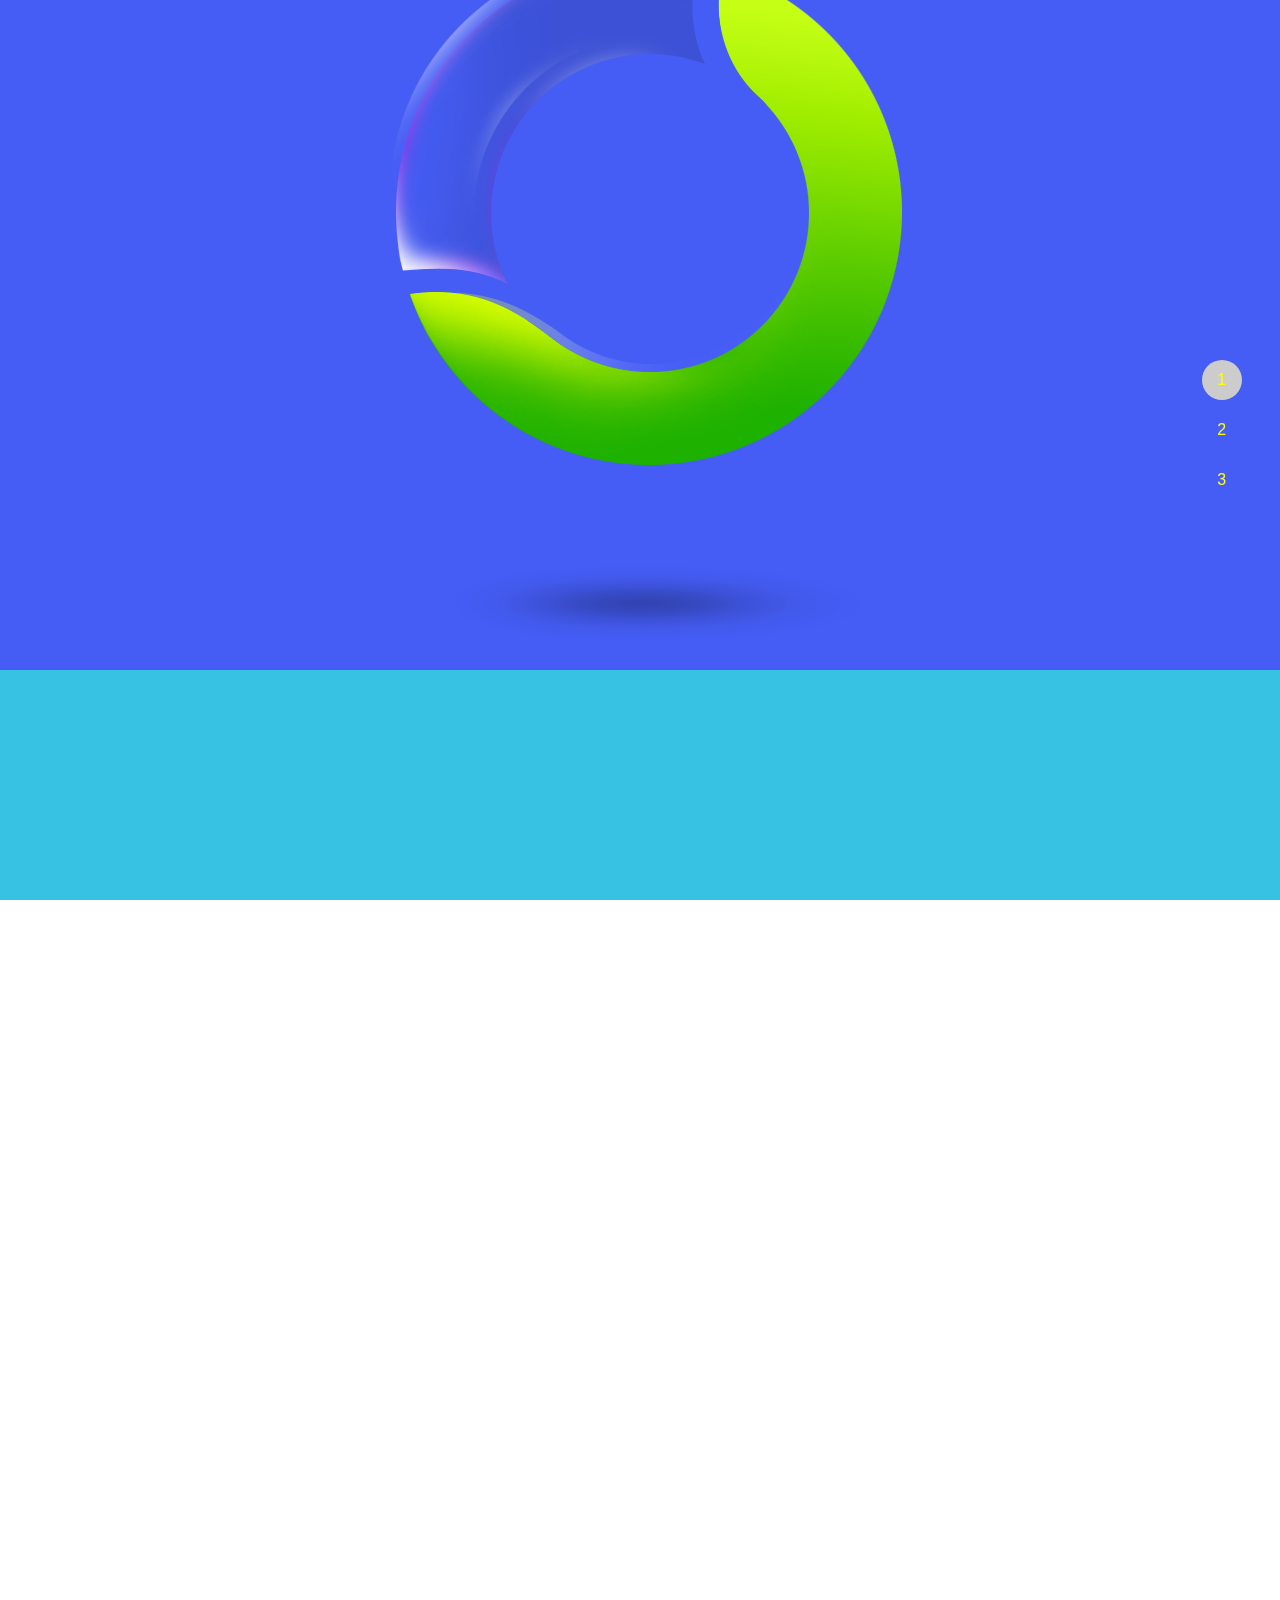
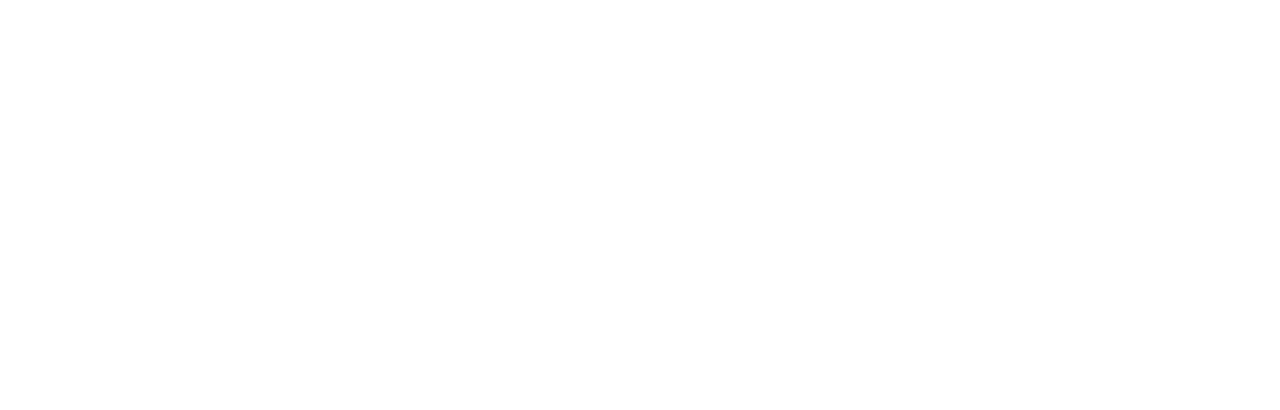
<file: home.html>
﻿<!DOCTYPE html>
<html lang="zh-CN">
<head>
<meta charset="utf-8">
<title>冰艺</title>
	<link rel="stylesheet" type="text/css" href="css/base.css"/>
	<link rel="shortcut icon" href="favicon.gif"/>
<style>
body,  div,  p { margin: 0; padding: 0;}
ul { list-style: none;}
html { overflow: hidden;}
body { width: 100%;  *cursor: default;
overflow: hidden; font: 16px/1.5 "Microsoft YaHei", Helvetica, STHeiti STXihei, Microsoft JhengHei, Arial;}
#pageContain { overflow: hidden;}
.page { display: none; width: 100%; height: 100%; overflow: hidden; position: absolute; top: 0; left: 0;}
.contain { width: 100%; height: 100%; display: none; position: relative; z-index: 0;}
.current .contain, .slide .contain { display: block;}
.current { display: block; z-index: 1;}
.slide { display: block; z-index: 2;}
.swipe { display: block; z-index: 3; transition-duration: 0ms !important; -webkit-transition-duration: 0ms !important;}
.page1 { background: #37c1e3;}
.page2 { background: #009922;}
.page3 { background: #992211;}
#navBar { z-index: 3; position: absolute; top: 40%; right: 3%;
	color: yellow;}
#navBar .active { background: #ccc;}
#navBar li { cursor: pointer; margin-bottom: 10px; transition: all .7s ease; border-radius: 50%; line-height: 40px; text-align: center; width: 40px; height: 40px;}

/*.txt { margin-top: 20%; font-size: 50px; color: #fff; text-align: center;}*/
</style>
</head>

<body>
<div id="pageContain">
	<div class="page page1 current">
		<div class="contain">
			<div class="sy-header" id="sy-header">
				<div class="sy-header2" id="sy-header2"></div>
				<a href="#">
					<img class="sy-logo" src="images/logo.png"/>
				</a>
				<ul class="sy-nav" id="sy-nav">
					<div class="sy-nav-bg" id="sy-nav-bg">
						<img class="sy-nav-bg-left fl" src="images/left-nav.png" alt=""/>
						<div id="sy-nav-bg-center" class="sy-nav-bg-center fl"></div>
						<img class="sy-nav-bg-right fl" src="images/right-nav.png" alt=""/>
					</div>
					<a href="#">
						<li class="lis1">HOME</li>
					</a>
					<a href="case/case.html">
						<li class="lis2">CASE</li>
					</a>
					<a href="about us/about us.html">
						<li class="lis3">ABOUT US</li>
					</a>
					<a href="contact/contact.html">
						<li class="lis4">CONTACT</li>
					</a>
					<a href="mall/mall.html">
						<li class="lis5">MALL</li>
					</a>
				</ul>
				<div class="sy-share">
					<div class="sy-icon" id="icon-1">
						<img id="zone" class="i" src="images/i1_2.png" alt=""/>
					</div>
					<div class="icon sy-icon" id="icon-2">
						<img id="mes" class="i" src="images/i2_2.png" alt=""/>
					</div>
					<div class="sy-icon" id="icon-3">
						<img id="microblog" class="i" src="images/i3_2.png" alt=""/>
					</div>
				</div>
				<div class="sy-wechat" id="wechat">
					<img src="images/code.jpg" alt=""/>

					<div class="wechat-top"></div>
				</div>
				<a href="#">
					<span class="sy-blog">IBLOG</span>
				</a>
			</div>
			<!--sy-header-end-->
			<!--sy-main-1-start-->
			<div class="sy-main-1">
				<!--<ul class="sy-pointer" id="pointer">-->
				<!--<li class="sy-p1" id="sy-p1"></li>-->
				<!--<li class="sy-p2" id="sy-p2"></li>-->
				<!--<li class="sy-p3" id="sy-p3"></li>-->
				<!--</ul>-->
				<div class="LOGO" id="LOGO">
					<img class="logo-top" id="logo1" src="images/logo_1.png" alt=""/>
					<img class="logoBig" id="logoBig" src="images/logo-quan.png" alt=""/>
				</div>
				<img class="logoShadow" id="logoShadow" src="images/logo-shadow.png" alt=""/>
			</div>
		</div>
	</div>

	<div class="page page2">
		<div class="contain">
			<div class="sy-main-2" id="sy-main-2">
				<ul class="lunBO" id="lunBO">
					<li><img id="lunBoImg" src="images/player2.jpg"/></li>
					<li><img src="images/player1.jpg"/></li>
					<li><img src="images/player3.jpg"/></li>
					<li><img src="images/player4.jpg"/></li>
				</ul>
				<div class="sy-content">
					<div class="child">
						<div class="child-icon child-icon1">
							<a href="#"><img src="images/i1.png" alt=""/></a>
						</div>
					</div>
					<div class="child">
						<a href="#">
							<div class="child-icon2"></div>
						</a>
					</div>
					<div class="child">
						<div class="child-icon3">
							<a href="#"><img src="images/i3.png" alt=""/></a>
						</div>
					</div>
					<div class="child">
						<a href="#">
							<div class="child-icon4"></div>
						</a>
					</div>
				</div>
			</div>
		</div>
	</div>

	<div class="page page3">
		<div class="contain">
			<div class="sy-main-3">
				<div class="show">
					<audio src="sick at heart.mp3" autoplay controls loop="loop">
					</audio>
					<div class="scene">
						<ul>
							<li><img src="images/bg2.jpg"/></li>
							<li><img src="images/bg1.jpg"/></li>
							<li><img src="images/bg3.jpg"/></li>
							<li><img src="images/bg4.jpg"/></li>
							<li><img src="images/bg5.jpg"/></li>
							<li><img src="images/bg6.jpg"/></li>
						</ul>
					</div>
				</div>
				<div id="div1">
					<a href="#" target="_blank">demo</a>
					<a href="#" target="_blank">demo</a>
					<a href="#" target="_blank">demo</a>
					<a href="#" target="_blank">demo</a>
					<a href="#" target="_blank">demo</a>
					<a href="#" target="_blank">demo</a>
				</div>

			</div>
		</div>
	</div>

</div>

<ul id="navBar">
	<li>1</li>
	<li>2</li>
	<li>3</li>
</ul>

<script src="js/fullPage.min.js"></script>
<script src="js/jquery-1.11.1.min.js"></script>
<script src="js/screenSlither.js"></script>
<script src="js/AniMate.js"></script>
<script>
	var flag = true;
	var navBg = document.getElementById("sy-nav-bg");
	var header = document.getElementById("sy-header");
	var header2 = document.getElementById("sy-header2");
	var ul = document.getElementById("sy-nav");
	var lis = ul.getElementsByTagName("li");
	var navBgC = document.getElementById("sy-nav-bg-center");
	var zone = document.getElementById("zone");
	var mes = document.getElementById("mes");
	var wechat = document.getElementById("wechat");
	var microblog = document.getElementById("microblog");
	var icon1 = document.getElementById("icon-1");
	var icon2 = document.getElementById("icon-2");
	var icon3 = document.getElementById("icon-3");
	var LOGO = document.getElementById("LOGO");
	var logoShadow = document.getElementById("logoShadow");
	var logo1 = document.getElementById("logo1");
	var img2 = document.getElementById("img-2");
	var lunBO = document.getElementById("lunBO");
	var lunBoImg = document.getElementById("lunBoImg");
	var main2 = document.getElementById("sy-main-2");
	var content = main2.children[1];
	var bgs = content.children;
	var imgLeft = 0;
	var timer = null;

	for (var i = 0; i < lis.length; i++) {
		lis[i].onmouseover = function () {
			var target = this.offsetLeft;
			var wd = this.offsetWidth - 34;
			AniMate(navBg, {"left": target}, 15);
			AniMate(navBgC, {"width": wd})
		};
		lis[i].onmouseout = function () {
			AniMate(navBg, {"left": 0}, 15);
			AniMate(navBgC, {"width": 42}, 15)
		};
	}
	mes.onmouseover = function () {
		wechat.style.display = "block";
	};
	mes.onmouseout = function () {
		wechat.style.display = "none";
	};
	window.onload = function () {
			AniMate(LOGO, {"top": 0}, 40);
			AniMate(logoShadow, {"opacity": 1}, 40, function () {
				AniMate(logo1, {"opacity": 1}, 40, function () {
					AniMate(header, {"opacity": 1}, 10)
				});
			});
		var oDiv=document.getElementById('div1');
		var aA=document.getElementsByTagName('a');
		var i=0;
		for(i=0;i<aA.length;i++)
		{
			aA[i].pause=1;
			aA[i].time=null;
			initialize(aA[i]);
			aA[i].onmouseover=function()
			{
				this.pause=0;
			};
			aA[i].onmouseout=function()
			{
				this.pause=1;
			};
		}
		setInterval(starmove,24);
		function starmove()
		{
			for(i=0;i<aA.length;i++)
			{
				if(aA[i].pause)
				{
					domove(aA[i]);
				}
			}
		}
		function domove(obj)
		{
			if(obj.offsetTop<=-obj.offsetHeight)
			{
				obj.style.top=oDiv.offsetHeight+"px";
				initialize(obj);
			}
			else
			{
				obj.style.top=obj.offsetTop-obj.ispeed+"px";
			}
		}
		function initialize(obj)
		{
			var iLeft=parseInt(Math.random()*oDiv.offsetWidth);
			var scale=Math.random()*1+1;
			var iTimer=parseInt(Math.random()*1500);
			obj.pause=0;

			obj.style.fontSize=12*scale+'px';

			if((iLeft-obj.offsetWidth)>0)
			{
				obj.style.left=iLeft-obj.offsetWidth+"px";
			}
			else
			{
				obj.style.left=iLeft+"px";
			}
			clearTimeout(obj.time);
			obj.time=setTimeout(function(){
				obj.pause=1;
			},iTimer);
			obj.ispeed=Math.ceil(Math.random()*4)+1;
		}
		};

	for (var i = 0; i < bgs.length; i++) {
		bgs[i].index = i;
		bgs[i].onmouseover = function () {
			var target = -this.index * 1349;
			AniMate(lunBO, {"left": target}, 50);
		};
	}

	$(function () {
		$("img").on("mouseover", function () {
			$(this).toggleClass("rotateDiv");
		})
	});
	$(function () {
		$("img").on("mouseout", function () {
			$(this).toggleClass("rotateDiv");
		})
	});
	function scroll() {
		return {
			top: window.pageYOffset || document.documentElement.scrollTop || document.body.scrollTop || 0,
			left: window.pageXOffset || document.documentElement.scrollLeft || document.body.scrollLeft || 0
		};
	}
var runPage;
runPage = new FullPage({
	id: 'pageContain',
	slideTime: 800,
	effect: {
		transform: {
			translate: 'Y',
			scale: [0, 1],
			rotate: [0, 360]
		},
		opacity: [0, 1]
	},
	mode: 'wheel, touch, nav:navBar',
	easing: 'ease'
});

</script>

</body>
</html>
</file>
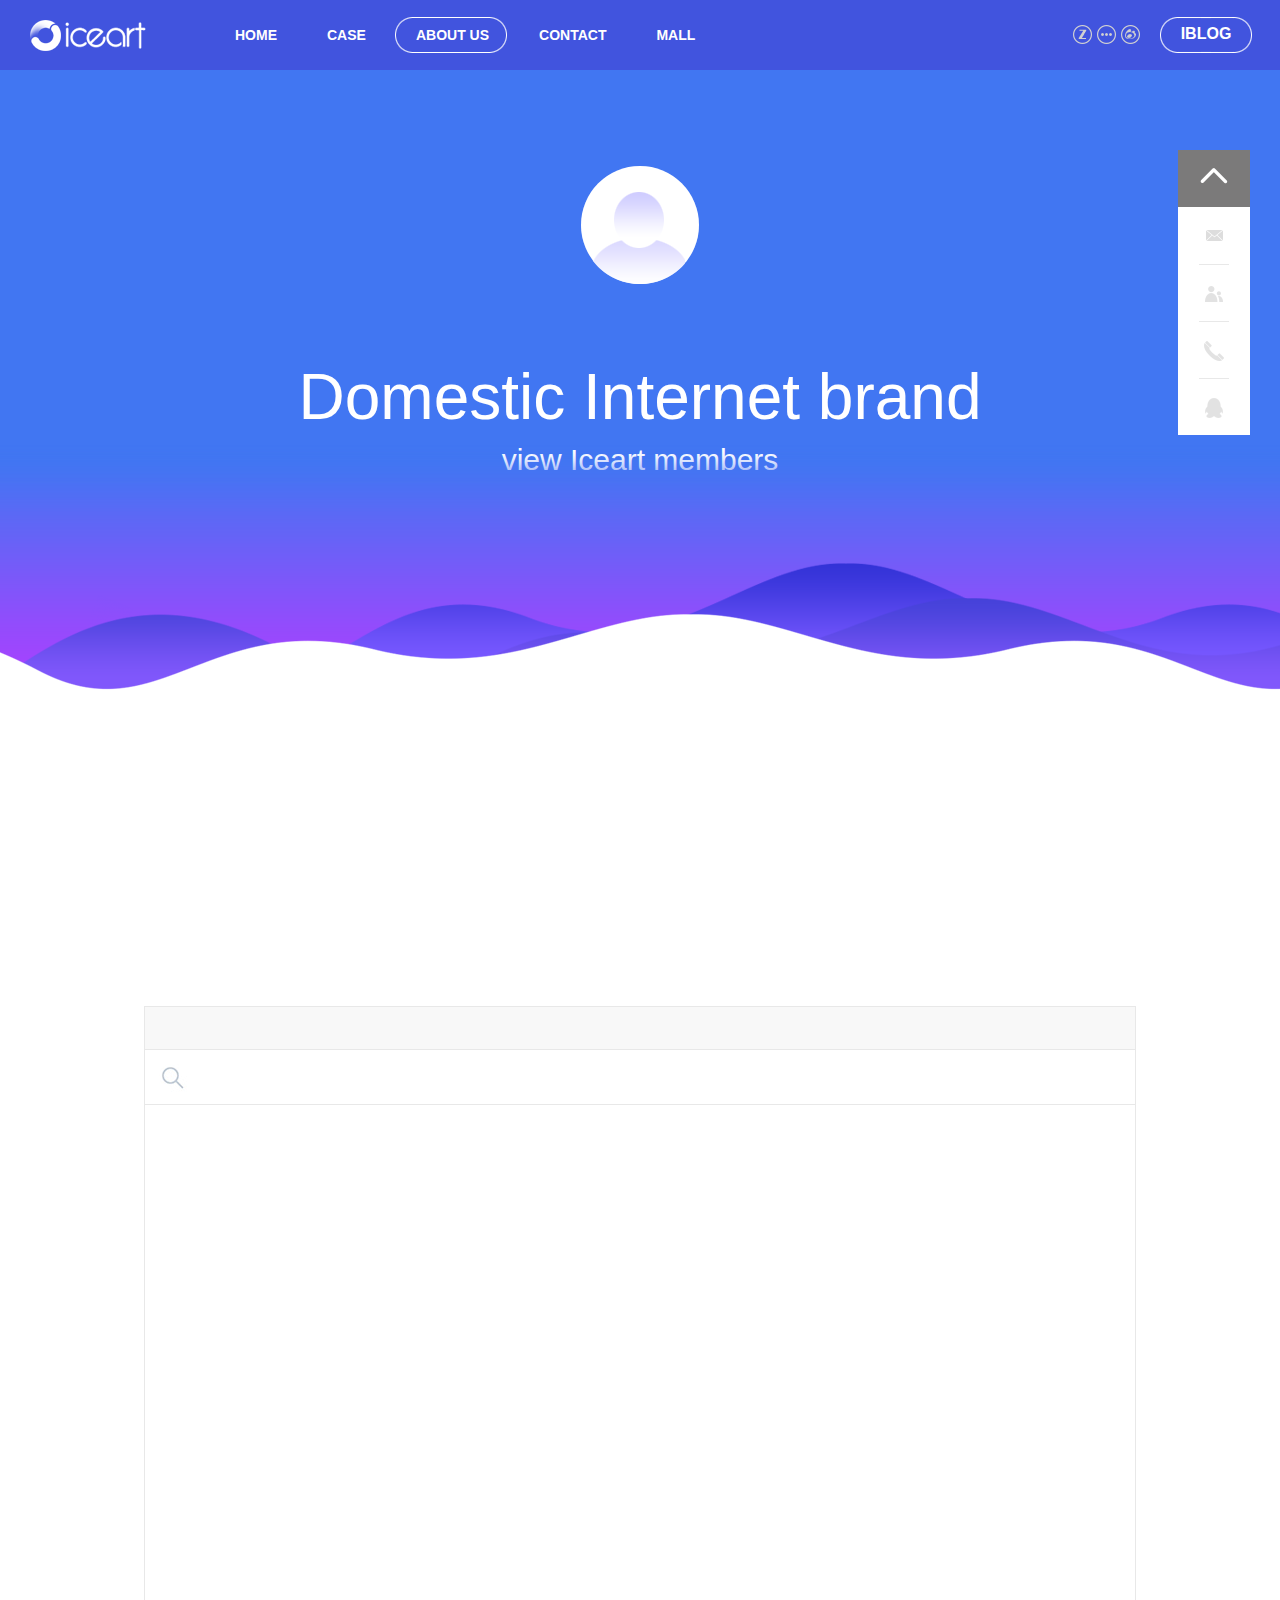
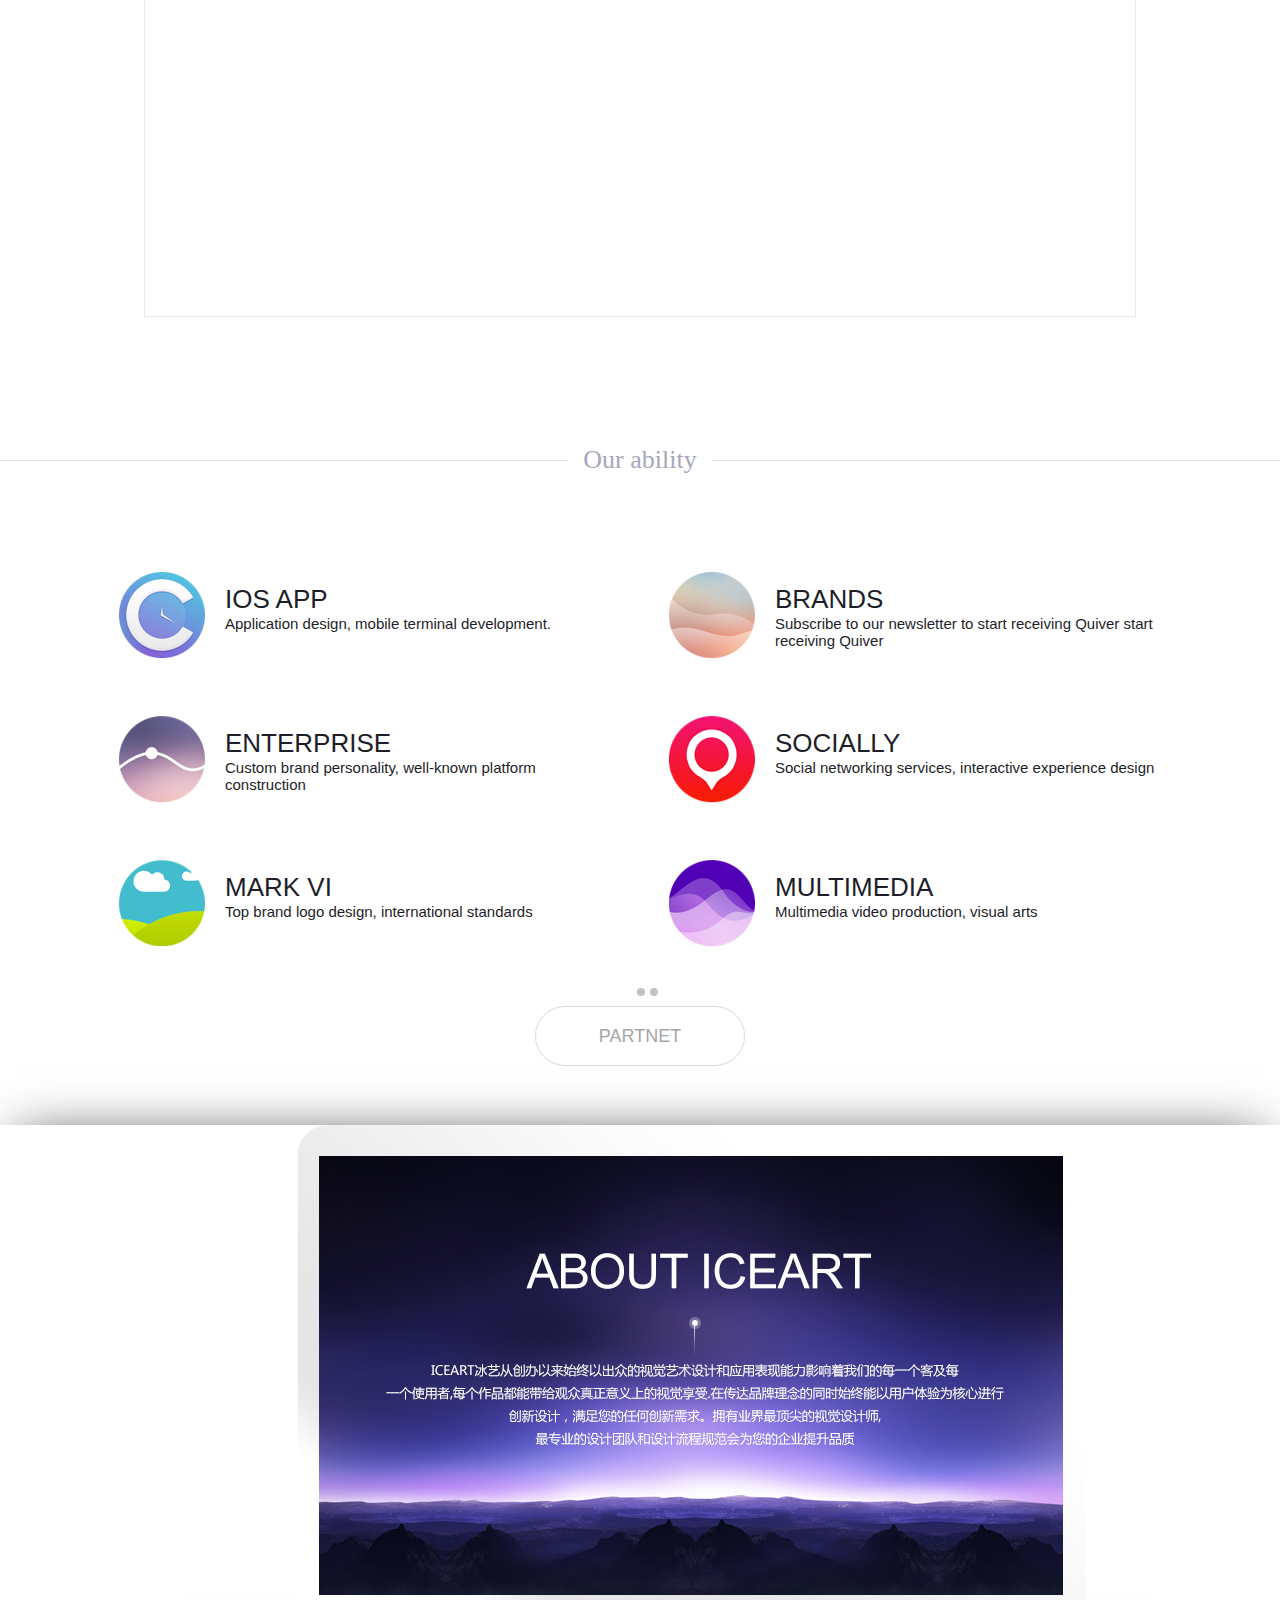
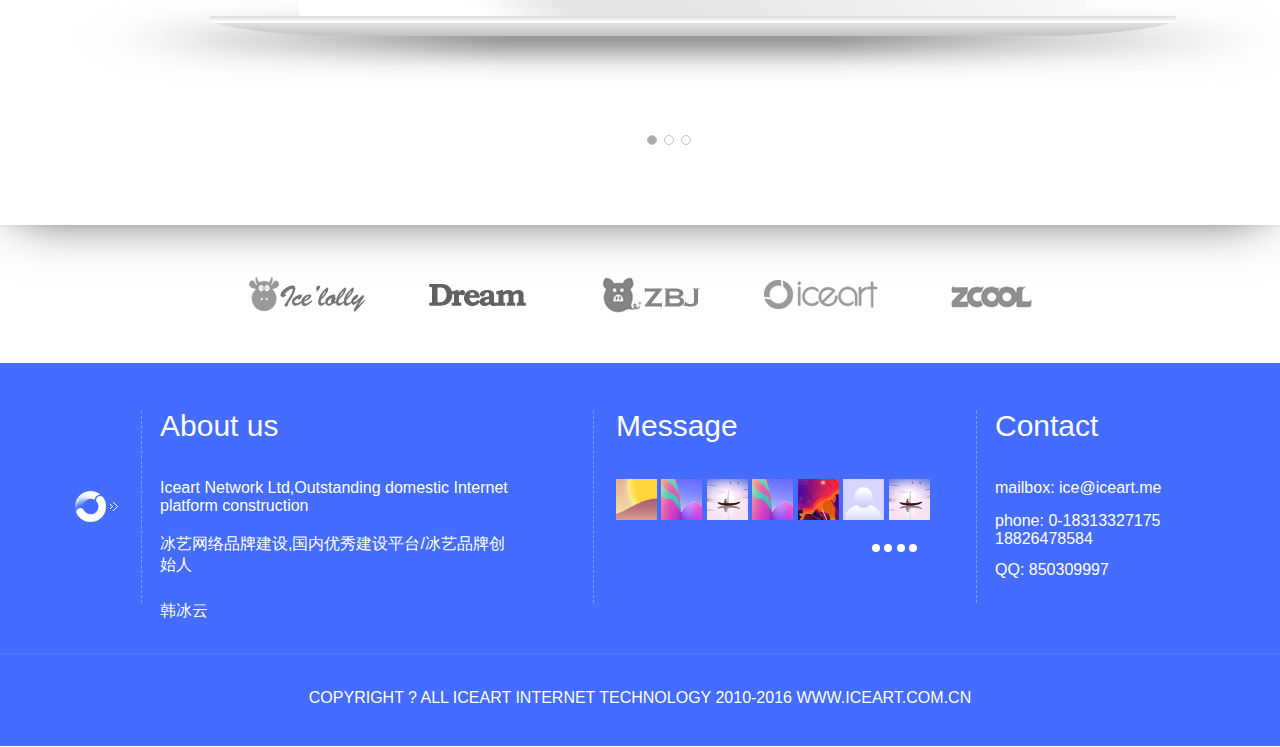
<file: about us/about us.html>
<!DOCTYPE html>
<html>
<head lang="en">
    <meta charset="UTF-8">
    <title></title>
    <link rel="stylesheet" href="css/index.css"/>
    <link rel="stylesheet" href="css/about.css"/>
    <link rel="shortcut icon" href="img/loading.gif"/>
    <script src="js/jquery-1.12.2.js"></script>
    <script src="js/chenjs.js"></script>
    <script src="js/AniMate.js"></script>
    <script src="js/jquery-1.11.1.min.js"></script>
</head>
<body>
<!--头部开始-->
<div class="sy-header" id="sy-header">
    <div class="sy-header2" id="sy-header2"></div>
    <a href="#">
        <img class="sy-logo" src="img/logo.png"/>
    </a>
    <ul class="sy-nav" id="sy-nav">
        <div class="sy-nav-bg" id="sy-nav-bg">
            <img class="sy-nav-bg-left fl" src="img/left-nav.png" alt=""/>

            <div id="sy-nav-bg-center" class="sy-nav-bg-center fl"></div>
            <img class="sy-nav-bg-right fl" src="img/right-nav.png" alt=""/>
        </div>
       <a href="../home.html">
					<li class="lis1">HOME</li>
					</a>
					<a href="../case/case.html">
						<li class="lis2">CASE</li>
					</a>
					<a href="#">
						<li class="lis3">ABOUT US</li>
					</a>
					<a href="../contact/contact.html">
						<li class="lis4">CONTACT</li>
					</a>
					<a href="../mall/mall.html">
						<li class="lis5">MALL</li>
					</a>
    </ul>
    <div class="sy-share">
        <div class="sy-icon" id="icon-1">
            <img id="zone" class="i" src="img/i1_2.png" alt=""/>
        </div>
        <div class="icon sy-icon" id="icon-2">
            <img id="mes" class="i" src="img/i2_2.png" alt=""/>
        </div>
        <div class="sy-icon" id="icon-3">
            <img id="microblog" class="i" src="img/i3_2.png" alt=""/>
        </div>
    </div>
    <div class="sy-wechat" id="wechat">
        <img src="img/code.jpg" alt=""/>

        <div class="wechat-top"></div>
    </div>
    <a href="#">
        <span class="sy-blog">IBLOG</span>
    </a>
</div>
<!--头部结束-->
<!--banner开始-->
<div class="banner">
    <div class="banner_top">

    </div>
    <div class="banner1">
        <div class="peo1">
            <div class="peo" id="peo"></div>
            <div class="people" id="people">
                <div class="people1" id="people1"></div>
                <div class="people2" id="people2"></div>
            </div>
        </div>
        <div class="content" id="content">
            <p class="p1" id="p1">Domestic Internet brand</p>

            <p class="p2" id="p2">view Iceart members</p>
        </div>
        <div class="lang">
            <div class="lang1"></div>
            <div class="lang2" id="lang2"></div>
            <div class="lang3" id="lang3"></div>
            <div class="lang4"></div>
        </div>
    </div>
</div>
<!--banner结束-->
<!--fixed开始-->
<div class="fixed">
    <div class="img1"><a href=""><img src="image/f1.png" alt=""/></a></div>
    <a href="#">
        <div class="img2"></div>
    </a>
    <a href="#">
        <div class="img3"></div>
    </a>
    <a href="#" class="a4" id="a4">
        <div class="img4"></div>
        <div class="img4-content" id="img4">
            <p>number:<span>0-18313327175</span></p>
            <i><img src="image/fix_pointer.png" alt=""/></i>
        </div>
    </a>
    <a href="#">
        <div class="img5"></div>
    </a>
</div>
<!--fixed结束-->
<!--service 开始-->
<div class="service">
    <div class="container w">
        <div class="titles">
            <div class="title1">service</div>
            <div class="title2">Project process, the Internet's top construction</div>
        </div>
        <div class="contents">
            <div class="head">
                <div class="deng">
                    <div class="headred"></div>
                    <div class="headyellow"></div>
                    <div class="headblue"></div>
                </div>
            </div>
            <div class="links">
                <img src="image/search_icon_001.png" alt=""/>
                <a href="http://www.iceart.com.cn/">
                    <p class="link">http://www.iceart.com.cn/</p>
                </a>
            </div>
            <div class="content">
                <div class="child_1" id="child_1">
                    <div class="box" id="box">
                        <div class="box2" id="box2"></div>
                        <div class="box1" id="box1">
                            <img class="box1_img" src="image/i1.png" alt=""/>

                            <p class="box1_p1">项目研发设计咨询</p>

                            <p class="box1_p2">IceArtR & D projects design </br>,Consulting Learn.</p>
                        </div>
                    </div>
                    <img src="image/1_bg.png" alt="" id="bg1"/>
                    <img src="image/1.png" alt="" id="child1"/>
                </div>
                <div class="child_2" id="child_2">
                    <div class="bg"></div>
                    <img src="image/2_2.png" alt="" id="child2"/>

                    <div class="box3" id="box3">
                        <div class="box3_1" id="box3_1"></div>
                        <div class="box3_2" id="box3_2">
                            <img class="box1_img" src="image/i1.png" alt=""/>

                            <p class="box1_p1">设计创意海航</p>

                            <p class="box1_p2">Project design and start the process.</p>
                        </div>
                    </div>
                </div>
                <div class="child_3">
                    <div class="bg"></div>
                    <img src="image/3_1.png" alt="" id="child3"/>
                </div>
                <div class="child_4" id="child_4">
                    <div class="box4" id="box4">
                        <div class="box4_1" id="box4_1"></div>
                        <div class="box4_2" id="box4_2">
                            <img class="box1_img" src="image/i1.png" alt=""/>

                            <p class="box1_p1">项目合作完结</p>

                            <p class="box1_p2">End of cooperation and look forward to the next cooperation.</p>
                        </div>
                    </div>
                    <img src="image/4_bg.png" alt="" id="bg4"/>
                    <img src="image/4_1.png" alt="" id="child_4_1"/>
                    <img src="image/4_2.png" alt="" id="child_4_2"/>
                    <img src="image/4_3.png" alt="" id="child_4_3"/>
                </div>
                <div class="child_5" id="child_5">
                    <div class="bg"></div>
                    <div class="box" id="box5">
                        <div class="box5_1" id="box5_1"></div>
                        <div class="box5_2" id="box5_2">
                            <img class="box1_img" src="image/i1.png" alt=""/>

                            <p class="box1_p1">技术实现研发</p>

                            <p class="box1_p2">Technology development.</p>
                        </div>
                    </div>
                    <img src="image/5_1.png" alt="" id="child5_1"/>
                    <img src="image/5_2.png" alt="" id="child5_2"/>
                </div>
                <div class="child_6" id="child_6">
                    <div class="bg"></div>
                    <div class="box" id="box6">
                        <div class="box6_1" id="box6_1"></div>
                        <div class="box6_2" id="box6_2">
                            <img class="box1_img" src="image/i1.png" alt=""/>

                            <p class="box1_p1">维护管理</p>

                            <p class="box1_p2">Maintenance Management,Delivery balance due.</p>
                        </div>
                    </div>
                    <img src="image/6_1.png" alt="" id="child6_1"/>
                </div>
                <div class="child_7" id="child_7">
                    <div class="bg"></div>
                    <div class="box7" id="box7">
                        <div class="box7_1" id="box7_1"></div>
                        <div class="box7_2" id="box7_2">
                            <img class="box1_img" src="image/i1.png" alt=""/>

                            <p class="box1_p1">任务交接</p>

                            <p class="box1_p2">Task handover,Prepare on-line.</p>
                        </div>
                    </div>
                    <img src="image/7_1.png" alt="" id="child7_1"/>
                </div>
            </div>
        </div>
    </div>
</div>
<!--service 结束-->
<!--ability 开始-->
<div class="ability">
    <div class="ability-title">
        <div class="sub"></div>
        <div class="title">Our ability</div>
    </div>
    <div class="ability-contents clearfix">
        <div class="content1 ">
            <div class="child1 fl">
                <div class="child1_img" id="child1_img">
                    <img src="image/i9.png" alt=""/>
                </div>
                <div class="child1_content">
                    <p class="title">IOS APP</p>

                    <div class="info">
                        <p>Application design, mobile terminal development.</p>
                    </div>
                </div>
            </div>
            <div class="child1 fl">
                <div class="child1_img">
                    <img src="image/i10.png" alt=""/>
                </div>
                <div class="child1_content">
                    <p class="title">BRANDS</p>

                    <div class="info">
                        <p>Subscribe to our newsletter to start receiving Quiver start receiving Quiver</p>
                    </div>
                </div>
            </div>
            <div class="child1 fl">
                <div class="child1_img">
                    <img src="image/i11.png" alt=""/>
                </div>
                <div class="child1_content">
                    <p class="title">ENTERPRISE</p>

                    <div class="info">
                        <p>Custom brand personality, well-known platform construction
                        </p>
                    </div>
                </div>
            </div>
            <div class="child1 fl">
                <div class="child1_img">
                    <img src="image/i12.png" alt=""/>
                </div>
                <div class="child1_content">
                    <p class="title">SOCIALLY</p>

                    <div class="info">
                        <p>Social networking services, interactive experience design</p>
                    </div>
                </div>
            </div>
            <div class="child1 fl">
                <div class="child1_img">
                    <img src="image/i13.png" alt=""/>
                </div>
                <div class="child1_content">
                    <p class="title">MARK VI</p>

                    <div class="info">
                        <p>Top brand logo design, international standards</p>
                    </div>
                </div>
            </div>
            <div class="child1 fl">
                <div class="child1_img">
                    <img src="image/i14.png" alt=""/>
                </div>
                <div class="child1_content">
                    <p class="title">MULTIMEDIA</p>

                    <div class="info">
                        <p>Multimedia video production, visual arts</p>
                    </div>
                </div>
            </div>
        </div>
        <div class="content2"></div>
    </div>
    <div class="ability-navs">
        <div class="child_on"></div>
        <div class="child"></div>
    </div>
    <div class="ability-btn">PARTNET</div>
</div>
<!--ability 结束-->
<!--lunbo开始-->
<div class="lunbo">
    <div class="dian">
        <div class="dianchild hover"></div>
        <div class="dianchild"></div>
        <div class="dianchild"></div>
    </div>
    <div class="lbcontent">
        <div class="lbbox1"><img src="image/pcs.png" alt=""/></div>
        <div class="lbbox2"><img src="image/pcs2.png" alt=""/></div>
        <div class="lbbox3"><img src="image/pcs3.png" alt=""/></div>
    </div>
</div>
<!--lunbo结束-->
<!--cooperate start-->
<div class="cooperate">
    <div>
        <a href="#">
            <img src="images/case/logo1.png" alt=""/>
        </a>
        <a href="#">
            <img src="images/case/logo2.png" alt=""/>
        </a>
        <a href="#">
            <img src="images/case/logo3.png" alt=""/>
        </a>
        <a href="#">
            <img src="images/case/logo4.png" alt=""/>
        </a>
        <a href="#">
            <img src="images/case/logo5.png" alt=""/>
        </a>
    </div>
</div>
<!--cooperate end-->

<!--footer start-->
<div class="footer">
    <div class="head">
        <div class="container">
            <div class="logo">
                <img src="images/base/foot_logo.png" alt=""/>
                <img src="images/base/foot_pointer.png" alt=""/>
            </div>
            <div class="about">
                <p class="head-title">About us</p>

                <div class="content">
                    <p class="Iceart">Iceart Network Ltd,Outstanding domestic Internet platform construction</p>

                    <p class="csr">冰艺网络品牌建设,国内优秀建设平台/冰艺品牌创始人</p>

                    <p class="name">韩冰云</p>
                </div>
            </div>
            <div class="msg">
                <p class="head-title">Message</p>

                <div class="content">
                    <a href="#"><img src="images/base/msgImg1.png" alt=""/></a>
                    <a href="#"><img src="images/base/msgImg2.png" alt=""/></a>
                    <a href="#"><img src="images/base/msgImg3.png" alt=""/></a>
                    <a href="#"><img src="images/base/msgImg4.png" alt=""/></a>
                    <a href="#"><img src="images/base/msgImg5.jpg" alt=""/></a>
                    <a href="#"><img src="images/base/msgImg6.png" alt=""/></a>
                    <a href="#"><img src="images/base/msgImg3.png" alt=""/></a>
                    <a href="#">
                        <div class="pointers">
                            <div class="pointer"></div>
                            <div class="pointer"></div>
                            <div class="pointer"></div>
                            <div class="pointer"></div>
                        </div>
                    </a>
                </div>
            </div>
            <div class="contact">
                <p class="head-title">Contact</p>

                <div class="content">
                    <p class="Iceart">mailbox: ice@iceart.me</p>

                    <p class="phone">phone: 0-18313327175 18826478584</p>

                    <p>QQ: 850309997</p>
                </div>
            </div>
        </div>
    </div>
    <div class="foot">
        <div class="container">
            <p class="copyright">
                COPYRIGHT ? ALL ICEART INTERNET TECHNOLOGY 2010-2016
                <a href="#">WWW.ICEART.COM.CN</a>
            </p>
        </div>
    </div>
</div>
<!--footer end-->

<script>
    var flag = true;
    var navBg = document.getElementById("sy-nav-bg");
    var header = document.getElementById("sy-header");
    var header2 = document.getElementById("sy-header2");
    var ul = document.getElementById("sy-nav");
    var lis = ul.getElementsByTagName("li");
    var navBgC = document.getElementById("sy-nav-bg-center");
    var zone = document.getElementById("zone");
    var mes = document.getElementById("mes");
    var wechat = document.getElementById("wechat");
    var microblog = document.getElementById("microblog");
    for (var i = 0; i < lis.length; i++) {
        lis[i].onmouseover = function () {
            var target = this.offsetLeft;
            var wd = this.offsetWidth - 34;
            AniMate(navBg, {"left": target}, 15);
            AniMate(navBgC, {"width": wd})
        };
        lis[i].onmouseout = function () {
            AniMate(navBg, {"left": 180}, 15);
            AniMate(navBgC, {"width": 89}, 15)
        };
    }
    mes.onmouseover = function () {
        wechat.style.display = "block";
    };
    mes.onmouseout = function () {
        wechat.style.display = "none";
    };
    $(function () {
        $("img").on("mouseover", function () {
            $(this).toggleClass("rotateDiv");
        })
    })
    $(function () {
        $("img").on("mouseout", function () {
            $(this).toggleClass("rotateDiv");
        })
    })
</script>
</body>
</html>
</file>
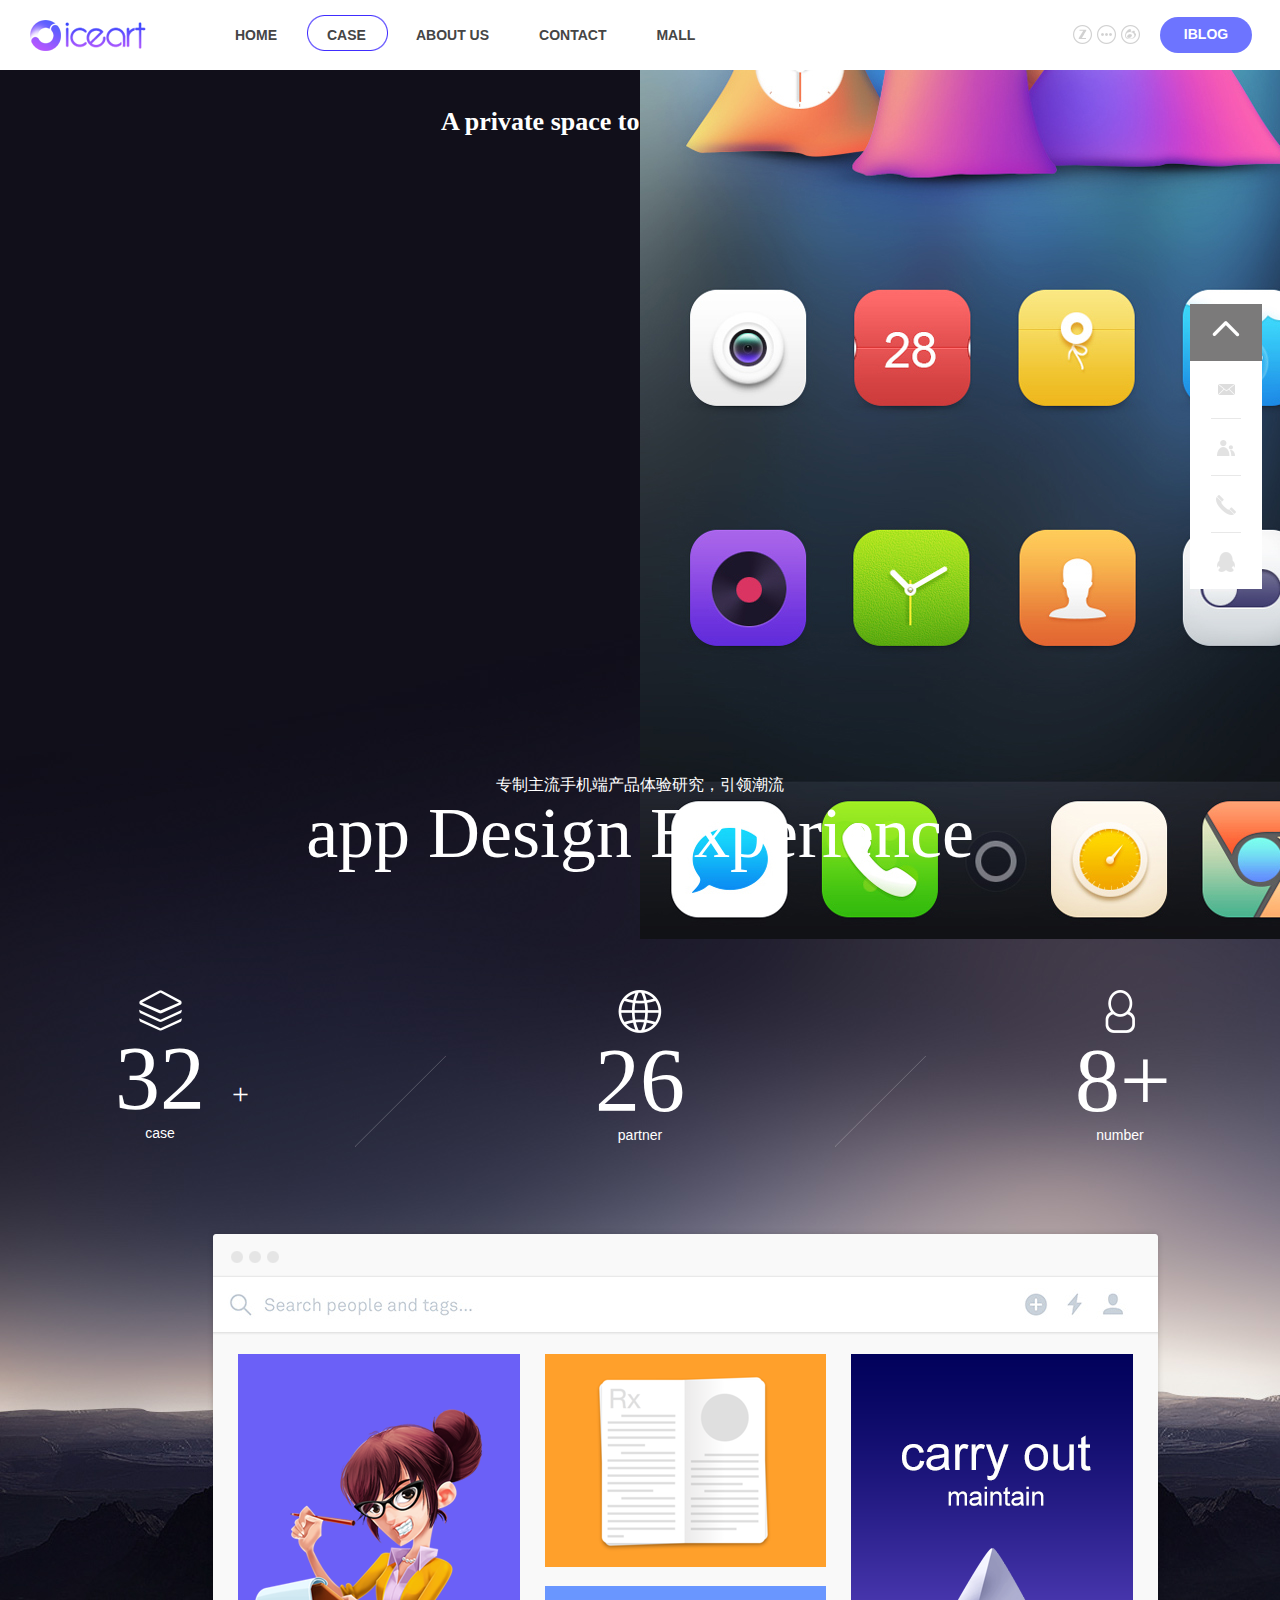
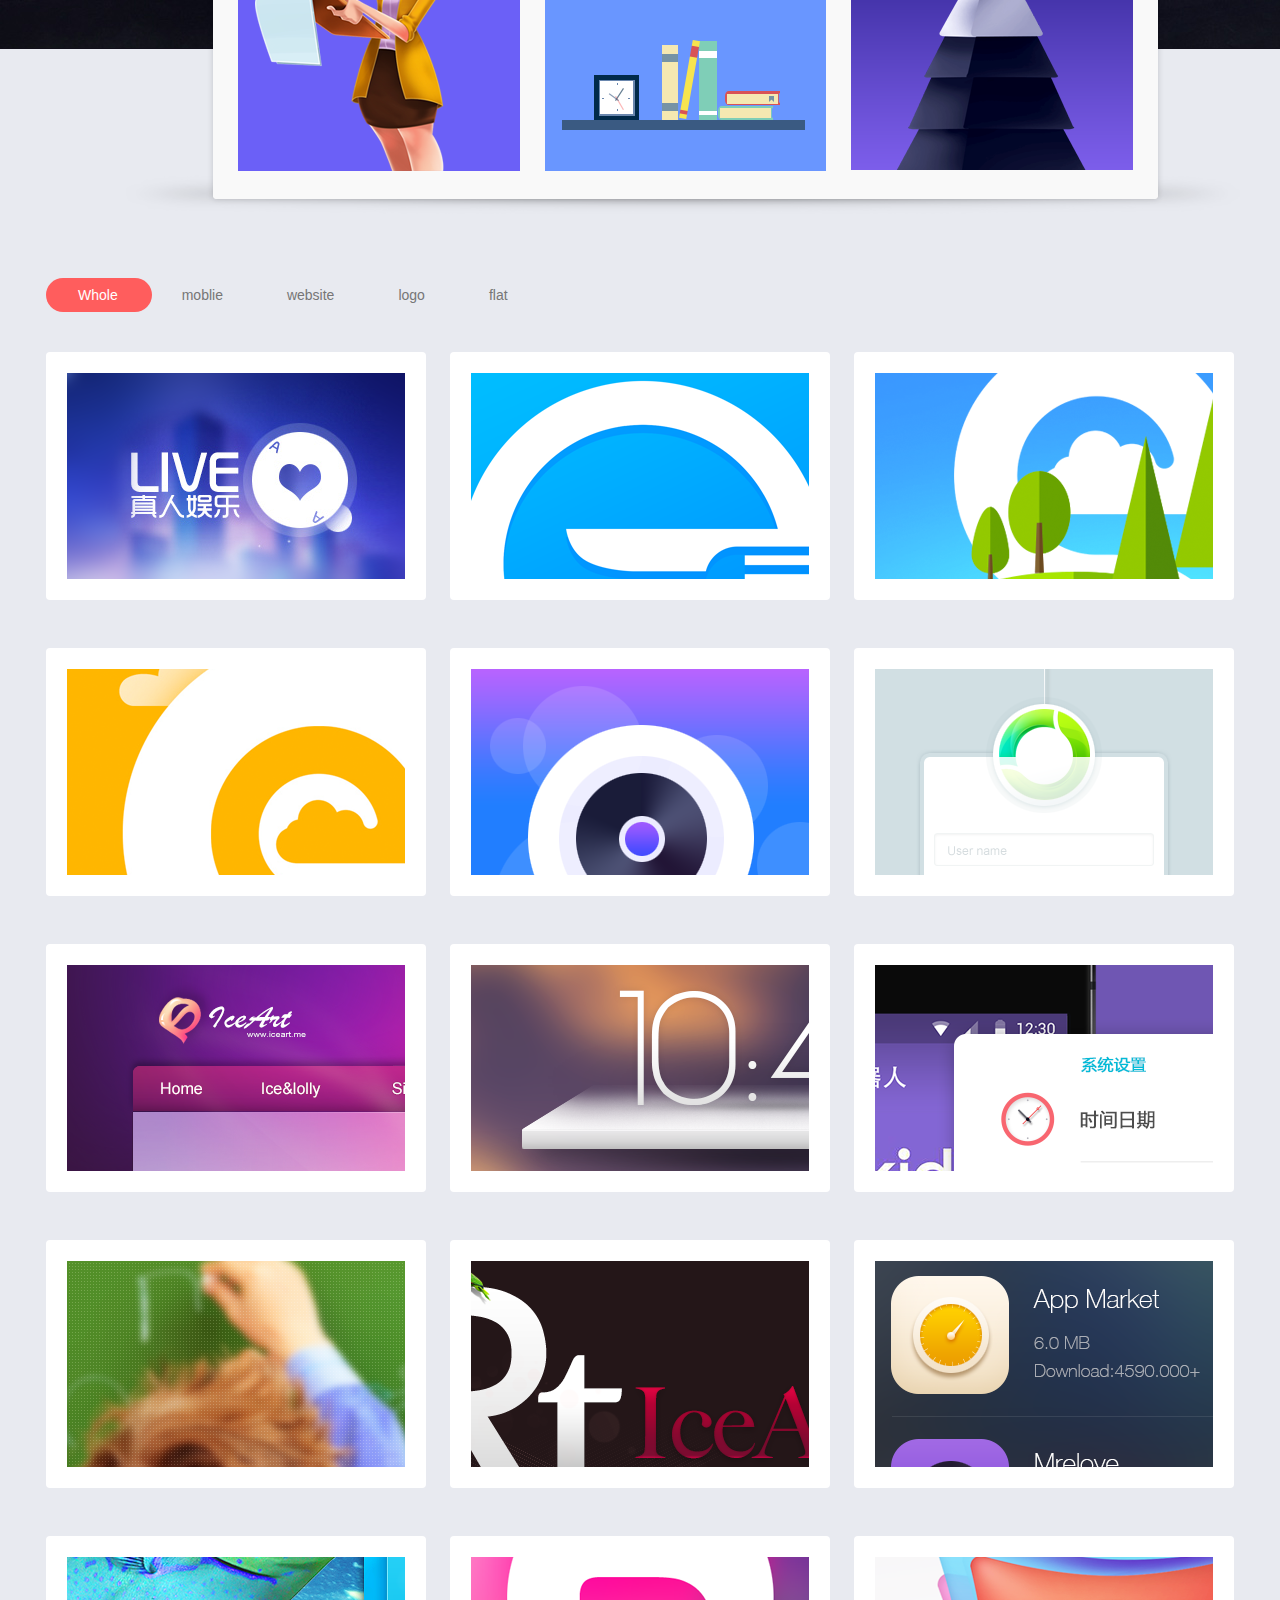
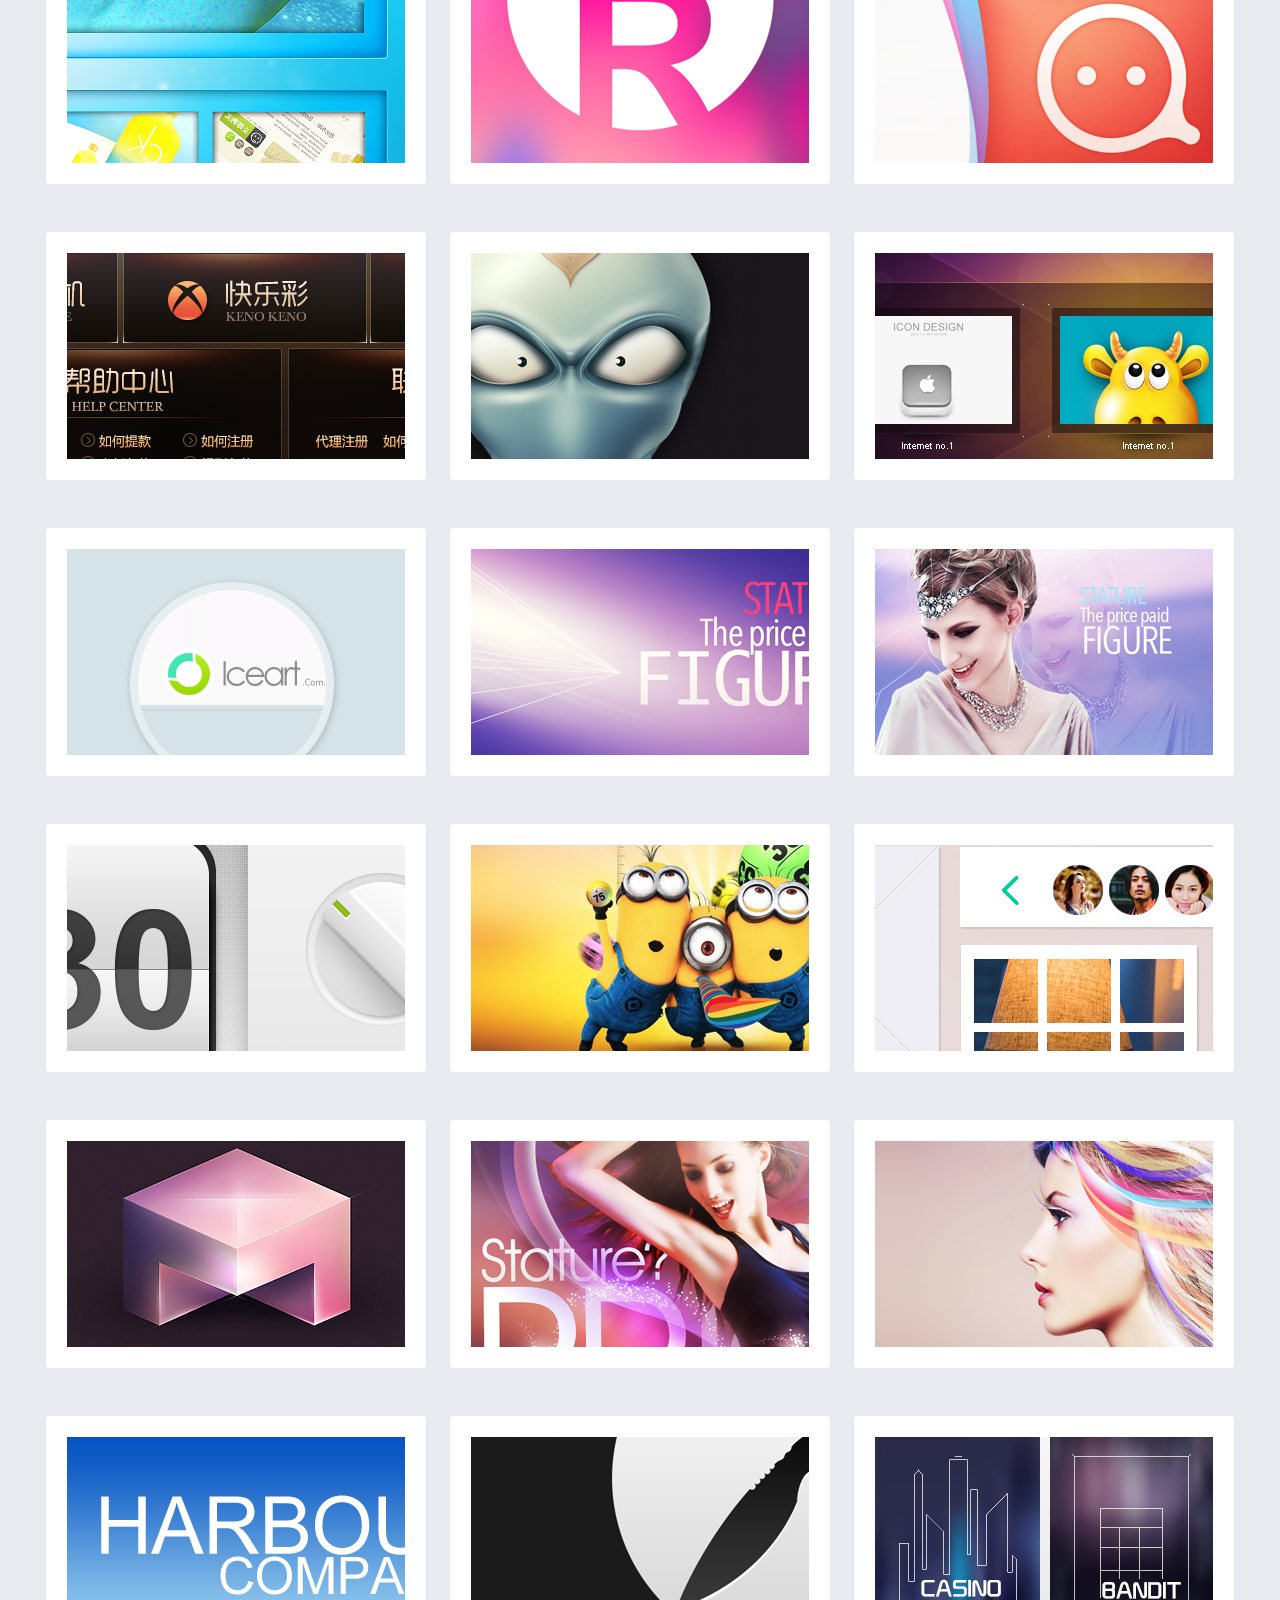
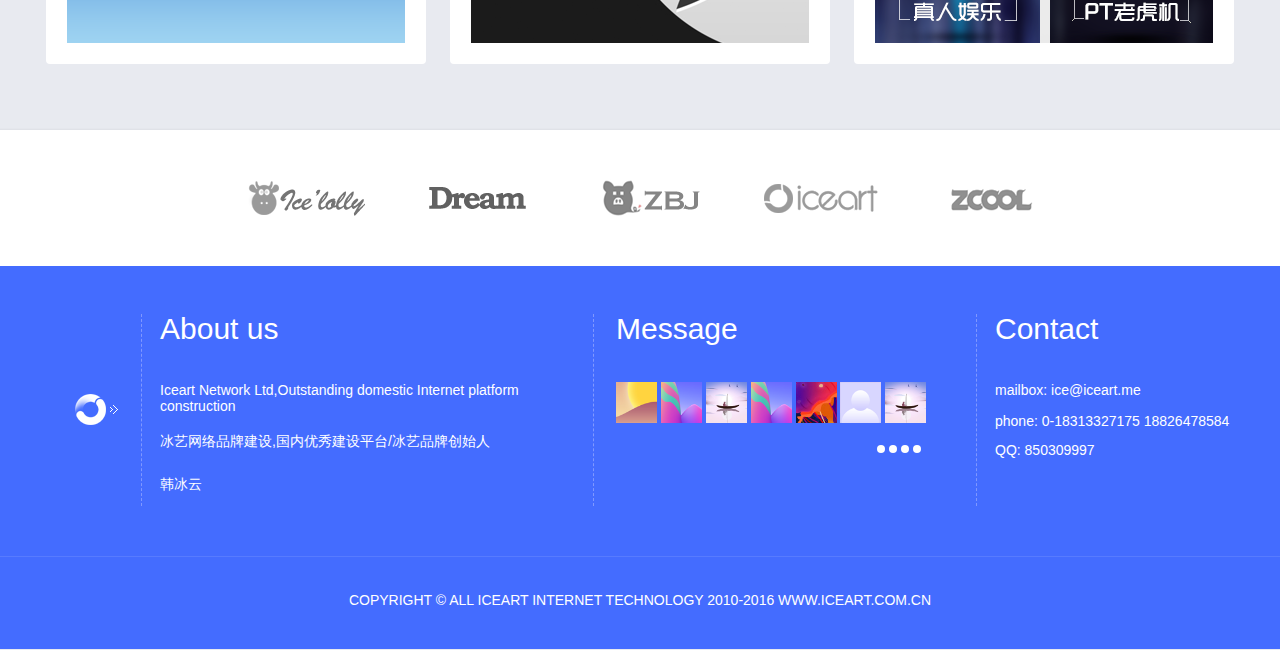
<file: case/case.html>
<!DOCTYPE html>
<html>
<head lang="en">
    <meta charset="UTF-8">
    <title>冰艺</title>
    <link rel="stylesheet" href="css/base.css"/>
    <link rel="stylesheet" href="css/case.css"/>
	<link rel="shortcut icon" href="../favicon.gif"/>
</head>
<body>
<!--header start-->
    <div class="sy-header" id="sy-header">
        <div class="sy-header2" id="sy-header2"></div>
        <a href="#">
            <img class="sy-logo" src="images/icon/logo2.png"/>
        </a>
        <ul class="sy-nav" id="sy-nav">
            <div class="sy-nav-bg" id="sy-nav-bg">
                <img class="sy-nav-bg-left fl" src="images/icon/left-nav2.png" alt=""/>

                <div id="sy-nav-bg-center" class="sy-nav-bg-center fl"></div>
                <img class="sy-nav-bg-right fl" src="images/icon/right-nav2.png" alt=""/>
            </div>
               <a href="../home.html">
            <li class="lis1">HOME</li>
        </a>
            <a href="#">
                <li class="lis2">CASE</li>
            </a>
            <a href="../about%20us/about%20us.html">
                <li class="lis3">ABOUT US</li>
            </a>
            <a href="../contact/contact.html">
                <li class="lis4">CONTACT</li>
            </a>
            <a href="../mall/mall.html">
                <li class="lis5">MALL</li>
        </a>
        </ul>
        <div class="sy-share">
            <div class="sy-icon" id="icon-1">
                <img id="zone" class="i" src="images/icon/i1_2.png" alt=""/>
            </div>
            <div class="icon sy-icon" id="icon-2">
                <img id="mes" class="i" src="images/icon/i2_2.png" alt=""/>
            </div>
            <div class="sy-icon" id="icon-3">
                <img id="microblog" class="i" src="images/icon/i3_2.png" alt=""/>
            </div>
        </div>
        <div class="sy-wechat" id="wechat">
            <img src="images/icon/code.jpg" alt=""/>

            <div class="wechat-top"></div>
        </div>
        <a href="#">
            <span class="sy-blog">IBLOG</span>
        </a>
    </div>
<!--header end-->
<!--banner start-->
    <div class="banner">
        <div class="banner-bg">
            <div class="banner-title">
                <p>A private space to share and discuss</p>
            </div>
            <div class="banner-img">
                <ul class="cards">
                    <li><img src="images/case/1bn1.jpg" alt=""/></li>
                    <li><img src="images/case/1bn2.jpg" alt=""/></li>
                    <li><img src="images/case/1bn3.jpg" alt=""/></li>
                </ul>
            </div>
            <div class="banner-title2">
                <p>专制主流手机端产品体验研究，引领潮流</p>
                <p>app Design Experience</p>
            </div>
            <div class="banner-data">
                <ul>
                    <li>
                        <img src="images/case/banner_i1.png" alt=""/>
                        <span>32</span>
                        <span>+</span>
                        <span>case</span>
                    </li>
                    <li><img src="images/case/banner_sub.png" alt=""/></li>
                    <li>
                        <img src="images/case/banner_i2.png" alt=""/>
                        <span>26</span>
                        <span></span>
                        <span>partner</span>
                    </li>
                    <li><img src="images/case/banner_sub.png" alt=""/></li>
                    <li>
                        <img src="images/case/banner_i3.png" alt=""/>
                        <span>8+</span>
                        <span></span>
                        <span>number</span>
                    </li>
                </ul>
            </div>
            <div class="banner-slide">
                <ul>
                    <li><img src="images/case/bb1.png" alt=""/></li>
                    <li>
                        <div></div>
                        <div>
                            <img src="images/case/bb2_1.png" alt=""/>
                            <img src="images/case/bb2_4.jpg" alt=""/>
                        </div>
                        <div></div>
                    </li>
                    <li><img src="images/case/bb3.png" alt=""/></li>
                    <!--<li><img src="images/case/bb1.png" alt=""/></li>-->
                </ul>
                <div class="arrow">
                    <div class="left"><img src="images/case/left_btn.png" alt=""/></div>
                    <div class="right"><img src="images/case/right_btn.png" alt=""/></div>
                </div>
            </div>
        </div>
    </div>
<!--banner end-->
<!--main start-->
    <div class="main">
        <div class="main-nav">
            <ul>
                <li></li>
                <li class="first">Whole</li>
                <li>moblie</li>
                <li>website</li>
                <li>logo</li>
                <li>flat</li>
            </ul>
        </div>
        <div class="main-content">
            <a href="#">
                <div class="main-img">
                    <div>
                        <img src="images/case/main_1.png" alt=""/>
                        <div></div>
                        <div><img src="images/case/search_icon.png" alt=""/></div>
                    </div>
                    <img src="images/case/shadow.png" alt=""/>
                </div>
            </a>
            <a href="#">
                <div class="main-img">
                    <div>
                        <img src="images/case/main_2.png" alt=""/>
                        <div></div>
                        <div><img src="images/case/search_icon.png" alt=""/></div>
                    </div>
                    <img src="images/case/shadow.png" alt=""/>
                </div>
            </a>
            <a href="#">
                <div class="main-img">
                    <div>
                        <img src="images/case/main_3.png" alt=""/>
                        <div></div>
                        <div><img src="images/case/search_icon.png" alt=""/></div>
                    </div>
                    <img src="images/case/shadow.png" alt=""/>
                </div>
            </a>
            <a href="#">
                <div class="main-img">
                    <div>
                        <img src="images/case/main_4.png" alt=""/>
                        <div></div>
                        <div><img src="images/case/search_icon.png" alt=""/></div>
                    </div>
                    <img src="images/case/shadow.png" alt=""/>
                </div>
            </a>
            <a href="#">
                <div class="main-img">
                    <div>
                        <img src="images/case/main_5.png" alt=""/>
                        <div></div>
                        <div><img src="images/case/search_icon.png" alt=""/></div>
                    </div>
                    <img src="images/case/shadow.png" alt=""/>
                </div>
            </a>
            <a href="#">
                <div class="main-img">
                    <div>
                        <img src="images/case/main_6.png" alt=""/>
                        <div></div>
                        <div><img src="images/case/search_icon.png" alt=""/></div>
                    </div>
                    <img src="images/case/shadow.png" alt=""/>
                </div>
            </a>
            <a href="#">
                <div class="main-img">
                    <div>
                        <img src="images/case/main_7.png" alt=""/>
                        <div></div>
                        <div><img src="images/case/search_icon.png" alt=""/></div>
                    </div>
                    <img src="images/case/shadow.png" alt=""/>
                </div>
            </a>
            <a href="#">
                <div class="main-img">
                    <div>
                        <img src="images/case/main_8.png" alt=""/>
                        <div></div>
                        <div><img src="images/case/search_icon.png" alt=""/></div>
                    </div>
                    <img src="images/case/shadow.png" alt=""/>
                </div>
            </a>
            <a href="#">
                <div class="main-img">
                    <div>
                        <img src="images/case/main_9.png" alt=""/>
                        <div></div>
                        <div><img src="images/case/search_icon.png" alt=""/></div>
                    </div>
                    <img src="images/case/shadow.png" alt=""/>
                </div>
            </a>
            <a href="#">
                <div class="main-img">
                    <div>
                        <img src="images/case/main_10.png" alt=""/>
                        <div></div>
                        <div><img src="images/case/search_icon.png" alt=""/></div>
                    </div>
                    <img src="images/case/shadow.png" alt=""/>
                </div>
            </a>
            <a href="#">
                <div class="main-img">
                    <div>
                        <img src="images/case/main_11.png" alt=""/>
                        <div></div>
                        <div><img src="images/case/search_icon.png" alt=""/></div>
                    </div>
                    <img src="images/case/shadow.png" alt=""/>
                </div>
            </a>
            <a href="#">
                <div class="main-img">
                    <div>
                        <img src="images/case/main_12.png" alt=""/>
                        <div></div>
                        <div><img src="images/case/search_icon.png" alt=""/></div>
                    </div>
                    <img src="images/case/shadow.png" alt=""/>
                </div>
            </a>
            <a href="#">
                <div class="main-img">
                    <div>
                        <img src="images/case/main_13.png" alt=""/>
                        <div></div>
                        <div><img src="images/case/search_icon.png" alt=""/></div>
                    </div>
                    <img src="images/case/shadow.png" alt=""/>
                </div>
            </a>
            <a href="#">
                <div class="main-img">
                    <div>
                        <img src="images/case/main_14.png" alt=""/>
                        <div></div>
                        <div><img src="images/case/search_icon.png" alt=""/></div>
                    </div>
                    <img src="images/case/shadow.png" alt=""/>
                </div>
            </a>
            <a href="#">
                <div class="main-img">
                    <div>
                        <img src="images/case/main_15.png" alt=""/>
                        <div></div>
                        <div><img src="images/case/search_icon.png" alt=""/></div>
                    </div>
                    <img src="images/case/shadow.png" alt=""/>
                </div>
            </a>
            <a href="#">
                <div class="main-img">
                    <div>
                        <img src="images/case/main_16.png" alt=""/>
                        <div></div>
                        <div><img src="images/case/search_icon.png" alt=""/></div>
                    </div>
                    <img src="images/case/shadow.png" alt=""/>
                </div>
            </a>
            <a href="#">
                <div class="main-img">
                    <div>
                        <img src="images/case/main_17.png" alt=""/>
                        <div></div>
                        <div><img src="images/case/search_icon.png" alt=""/></div>
                    </div>
                    <img src="images/case/shadow.png" alt=""/>
                </div>
            </a>
            <a href="#">
                <div class="main-img">
                    <div>
                        <img src="images/case/main_18.png" alt=""/>
                        <div></div>
                        <div><img src="images/case/search_icon.png" alt=""/></div>
                    </div>
                    <img src="images/case/shadow.png" alt=""/>
                </div>
            </a>
            <a href="#">
                <div class="main-img">
                    <div>
                        <img src="images/case/main_19.png" alt=""/>
                        <div></div>
                        <div><img src="images/case/search_icon.png" alt=""/></div>
                    </div>
                    <img src="images/case/shadow.png" alt=""/>
                </div>
            </a>
            <a href="#">
                <div class="main-img">
                    <div>
                        <img src="images/case/main_20.png" alt=""/>
                        <div></div>
                        <div><img src="images/case/search_icon.png" alt=""/></div>
                    </div>
                    <img src="images/case/shadow.png" alt=""/>
                </div>
            </a>
            <a href="#">
                <div class="main-img">
                    <div>
                        <img src="images/case/main_21.png" alt=""/>
                        <div></div>
                        <div><img src="images/case/search_icon.png" alt=""/></div>
                    </div>
                    <img src="images/case/shadow.png" alt=""/>
                </div>
            </a>
            <a href="#">
                <div class="main-img">
                    <div>
                        <img src="images/case/main_22.png" alt=""/>
                        <div></div>
                        <div><img src="images/case/search_icon.png" alt=""/></div>
                    </div>
                    <img src="images/case/shadow.png" alt=""/>
                </div>
            </a>
            <a href="#">
                <div class="main-img">
                    <div>
                        <img src="images/case/main_23.png" alt=""/>
                        <div></div>
                        <div><img src="images/case/search_icon.png" alt=""/></div>
                    </div>
                    <img src="images/case/shadow.png" alt=""/>
                </div>
            </a>
            <a href="#">
                <div class="main-img">
                    <div>
                        <img src="images/case/main_24.png" alt=""/>
                        <div></div>
                        <div><img src="images/case/search_icon.png" alt=""/></div>
                    </div>
                    <img src="images/case/shadow.png" alt=""/>
                </div>
            </a>
            <a href="#">
                <div class="main-img">
                    <div>
                        <img src="images/case/main_25.png" alt=""/>
                        <div></div>
                        <div><img src="images/case/search_icon.png" alt=""/></div>
                    </div>
                    <img src="images/case/shadow.png" alt=""/>
                </div>
            </a>
            <a href="#">
                <div class="main-img">
                    <div>
                        <img src="images/case/main_26.png" alt=""/>
                        <div></div>
                        <div><img src="images/case/search_icon.png" alt=""/></div>
                    </div>
                    <img src="images/case/shadow.png" alt=""/>
                </div>
            </a>
            <a href="#">
                <div class="main-img">
                    <div>
                        <img src="images/case/main_27.png" alt=""/>
                        <div></div>
                        <div><img src="images/case/search_icon.png" alt=""/></div>
                    </div>
                    <img src="images/case/shadow.png" alt=""/>
                </div>
            </a>
            <a href="#">
                <div class="main-img">
                    <div>
                        <img src="images/case/main_28.png" alt=""/>
                        <div></div>
                        <div><img src="images/case/search_icon.png" alt=""/></div>
                    </div>
                    <img src="images/case/shadow.png" alt=""/>
                </div>
            </a>
            <a href="#">
                <div class="main-img">
                    <div>
                        <img src="images/case/main_29.png" alt=""/>
                        <div></div>
                        <div><img src="images/case/search_icon.png" alt=""/></div>
                    </div>
                    <img src="images/case/shadow.png" alt=""/>
                </div>
            </a>
            <a href="#">
                <div class="main-img">
                    <div>
                        <img src="images/case/main_30.png" alt=""/>
                        <div></div>
                        <div><img src="images/case/search_icon.png" alt=""/></div>
                    </div>
                    <img src="images/case/shadow.png" alt=""/>
                </div>
            </a>
        </div>
    </div>
<!--main end-->
<!--cooperate start-->
    <div class="cooperate">
        <div>
            <a href="#">
                <img src="images/case/logo1.png" alt=""/>
            </a>
            <a href="#">
                <img src="images/case/logo2.png" alt=""/>
            </a>
            <a href="#">
                <img src="images/case/logo3.png" alt=""/>
            </a>
            <a href="#">
                <img src="images/case/logo4.png" alt=""/>
            </a>
            <a href="#">
                <img src="images/case/logo5.png" alt=""/>
            </a>
        </div>
    </div>
<!--cooperate end-->
<!--footer start-->
    <div class="footer">
        <div class="head">
            <div class="container">
                <div class="logo">
                    <img src="images/base/foot_logo.png" alt=""/>
                    <img src="images/base/foot_pointer.png" alt=""/>
                </div>
                <div class="about">
                    <p class="head-title">About us</p>
                    <div class="content">
                        <p class="Iceart">Iceart Network Ltd,Outstanding domestic Internet platform construction</p>
                        <p class="csr">冰艺网络品牌建设,国内优秀建设平台/冰艺品牌创始人</p>
                        <p class="name">韩冰云</p>
                    </div>
                </div>
                <div class="msg">
                    <p class="head-title">Message</p>
                    <div class="content">
                        <a href="#"><img src="images/base/msgImg1.png" alt=""/></a>
                        <a href="#"><img src="images/base/msgImg2.png" alt=""/></a>
                        <a href="#"><img src="images/base/msgImg3.png" alt=""/></a>
                        <a href="#"><img src="images/base/msgImg4.png" alt=""/></a>
                        <a href="#"><img src="images/base/msgImg5.jpg" alt=""/></a>
                        <a href="#"><img src="images/base/msgImg6.png" alt=""/></a>
                        <a href="#"><img src="images/base/msgImg3.png" alt=""/></a>
                        <a href="#">
                            <div class="pointers">
                                <div class="pointer"></div>
                                <div class="pointer"></div>
                                <div class="pointer"></div>
                                <div class="pointer"></div>
                            </div>
                        </a>
                    </div>
                </div>
                <div class="contact">
                    <p class="head-title">Contact</p>
                    <div class="content">
                        <p class="Iceart">mailbox: ice@iceart.me</p>
                        <p class="phone">phone: 0-18313327175 18826478584</p>
                        <p>QQ: 850309997</p>
                    </div>
                </div>
            </div>
        </div>
        <div class="foot">
            <div class="container">
                <p class="copyright">
                    COPYRIGHT © ALL ICEART INTERNET TECHNOLOGY 2010-2016
                    <a href="#">WWW.ICEART.COM.CN</a>
                </p>
            </div>
        </div>
    </div>
<!--footer end-->
<!--fixed start-->
    <div class="fixed">
        <div class="img1"><a href=""><img src="images/base/f1.png" alt=""/></a></div>
        <a href="#">
            <div class="img2"></div>
        </a>
        <a href="#">
            <div class="img3"></div>
        </a>
        <a href="#" class="a4" id="a4">
            <div class="img4"></div>
            <div class="img4-content" id="img4">
                <p>number:<span>0-18313327175</span></p>
                <i><img src="images/base/fix_pointer.png" alt=""/></i>
            </div>
        </a>
        <a href="#">
            <div class="img5"></div>
        </a>
    </div>
    <!--fixed end-->
    <script src="js/jquery-1.12.2.js"></script>
    <script src="js/case.js"></script>
</body>
</html>
</file>
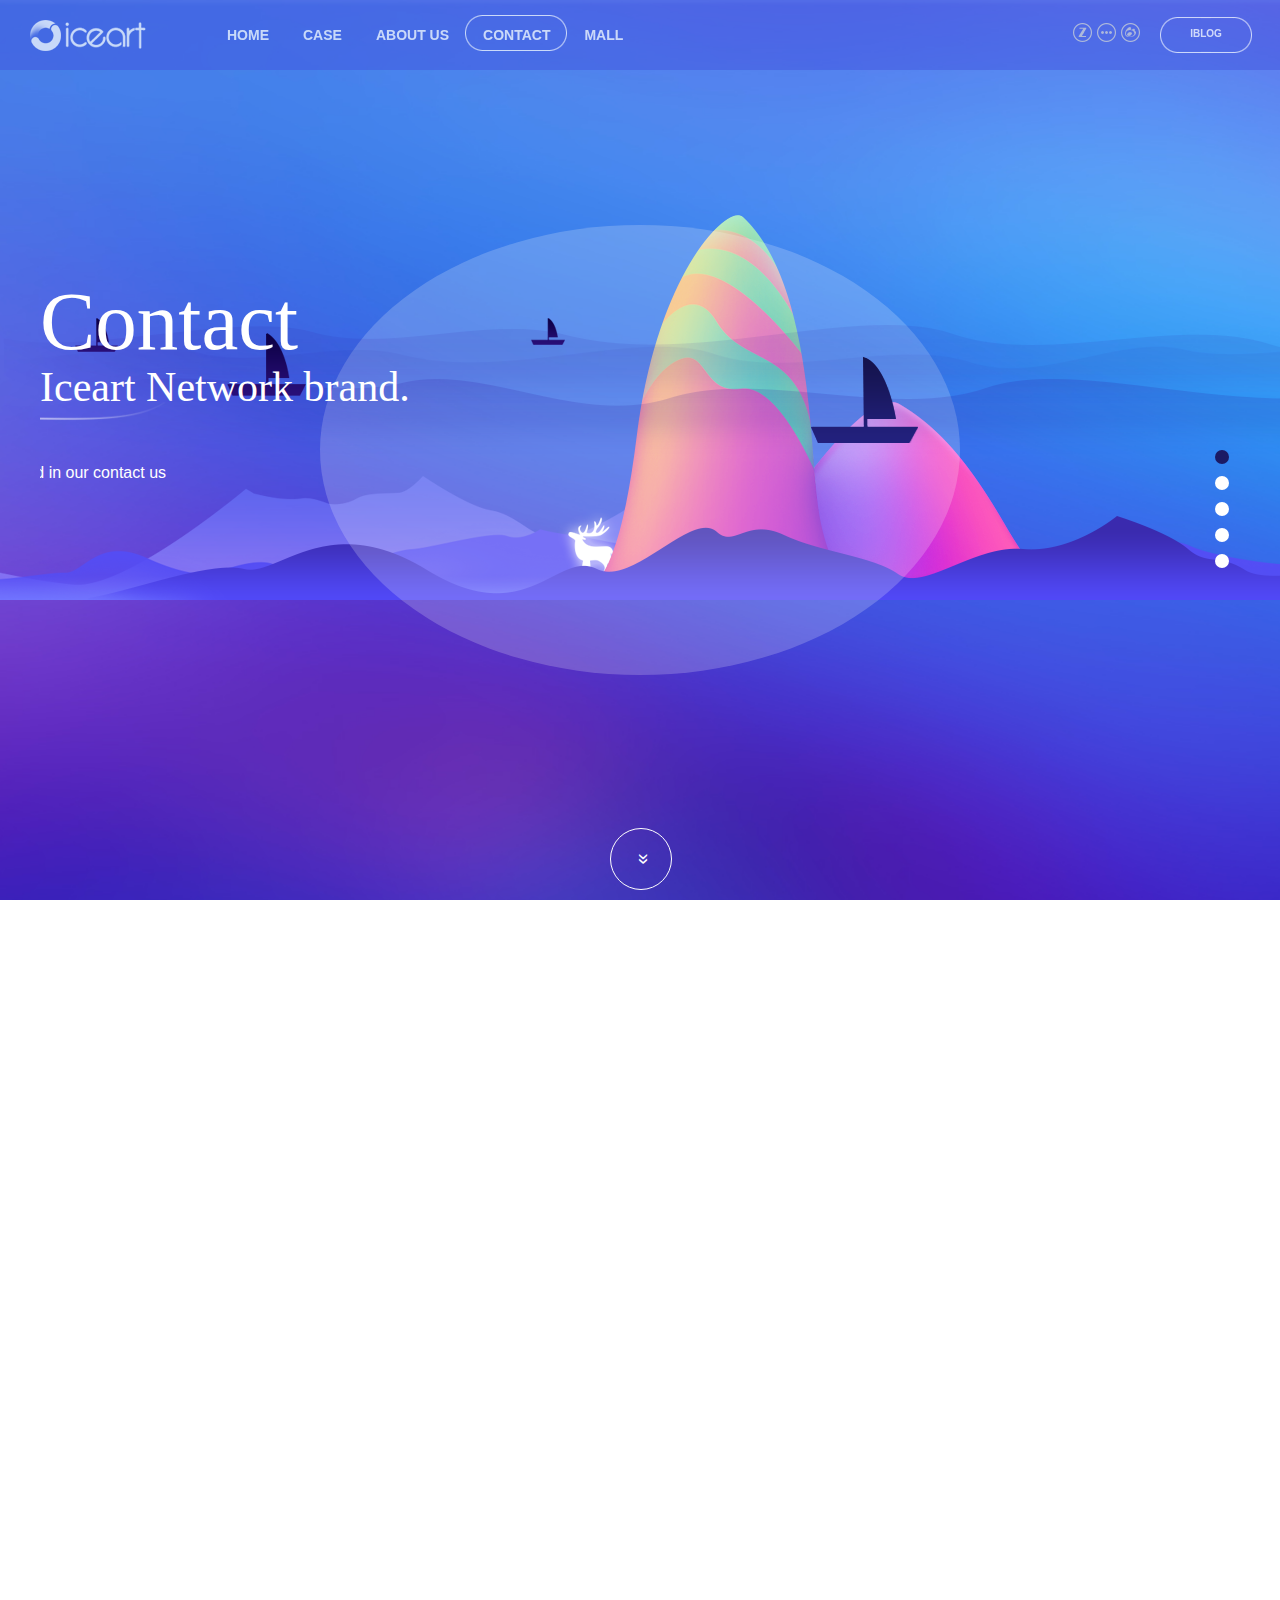
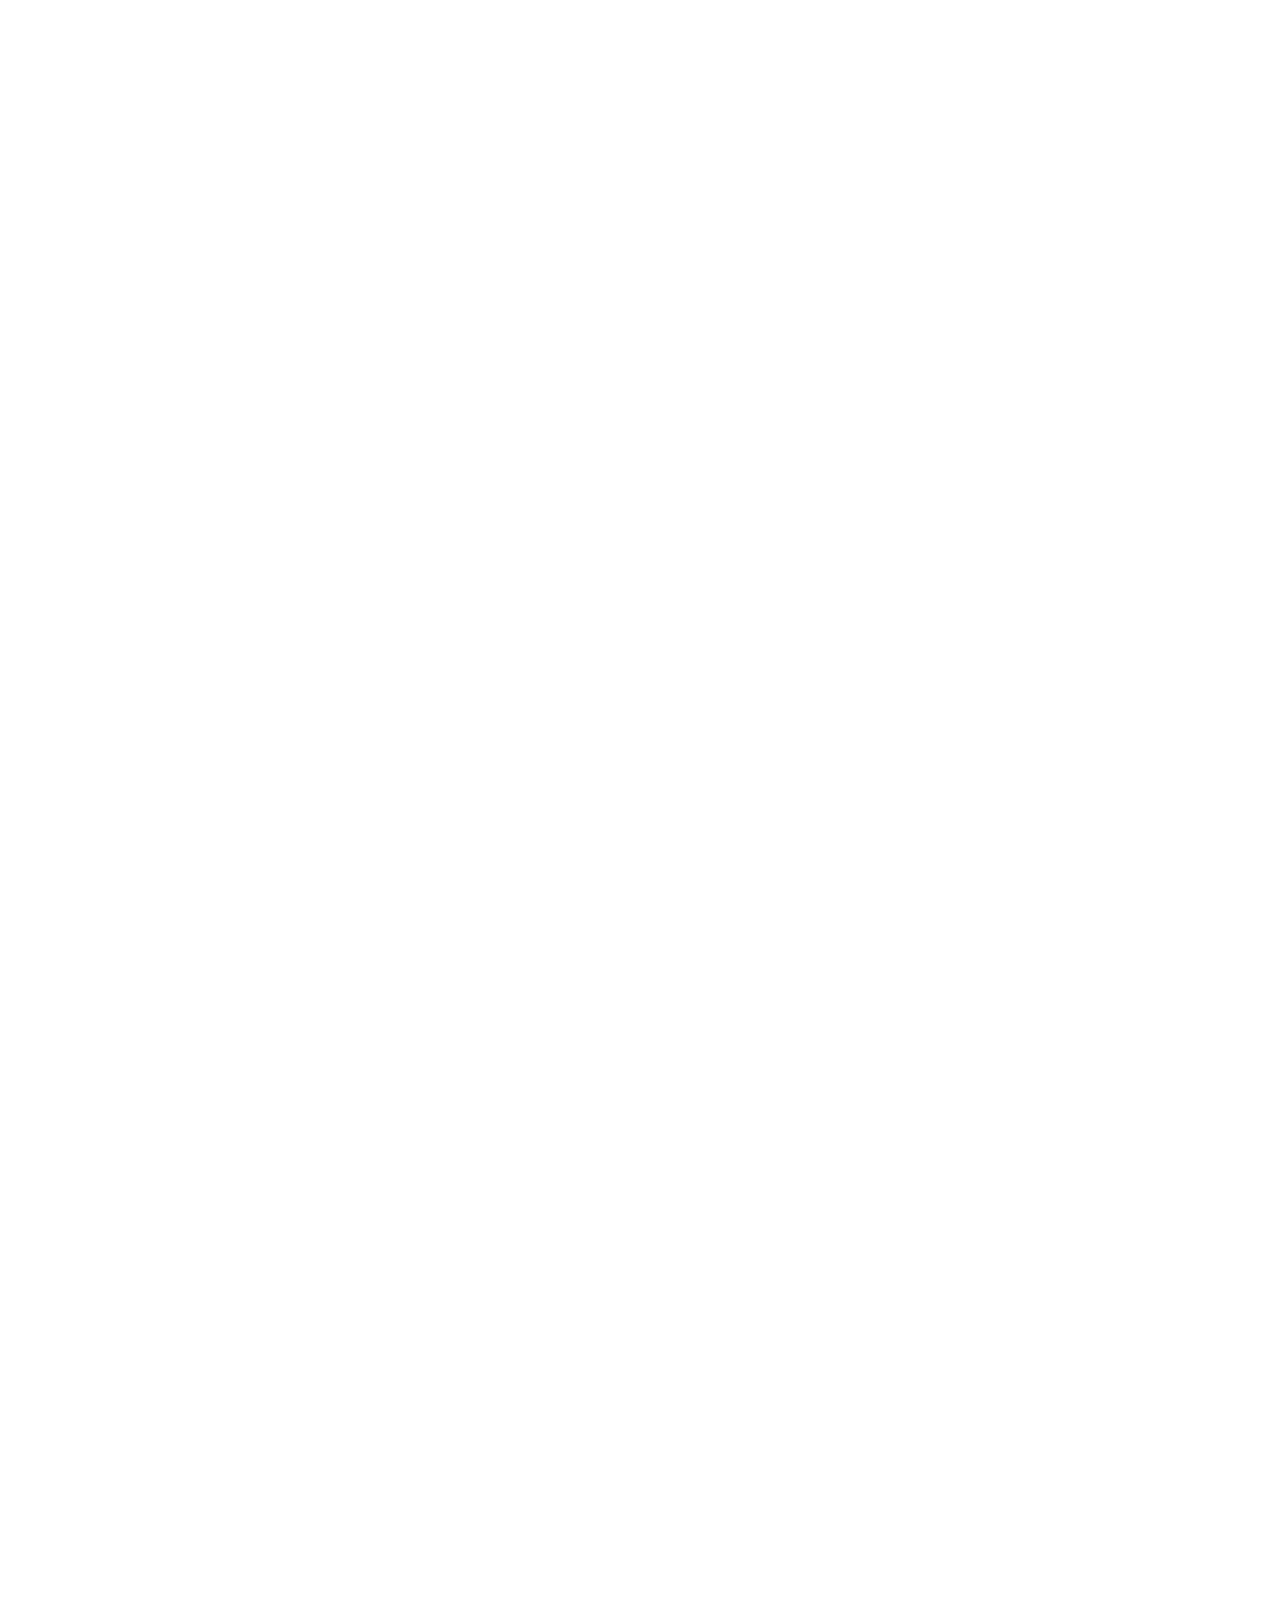
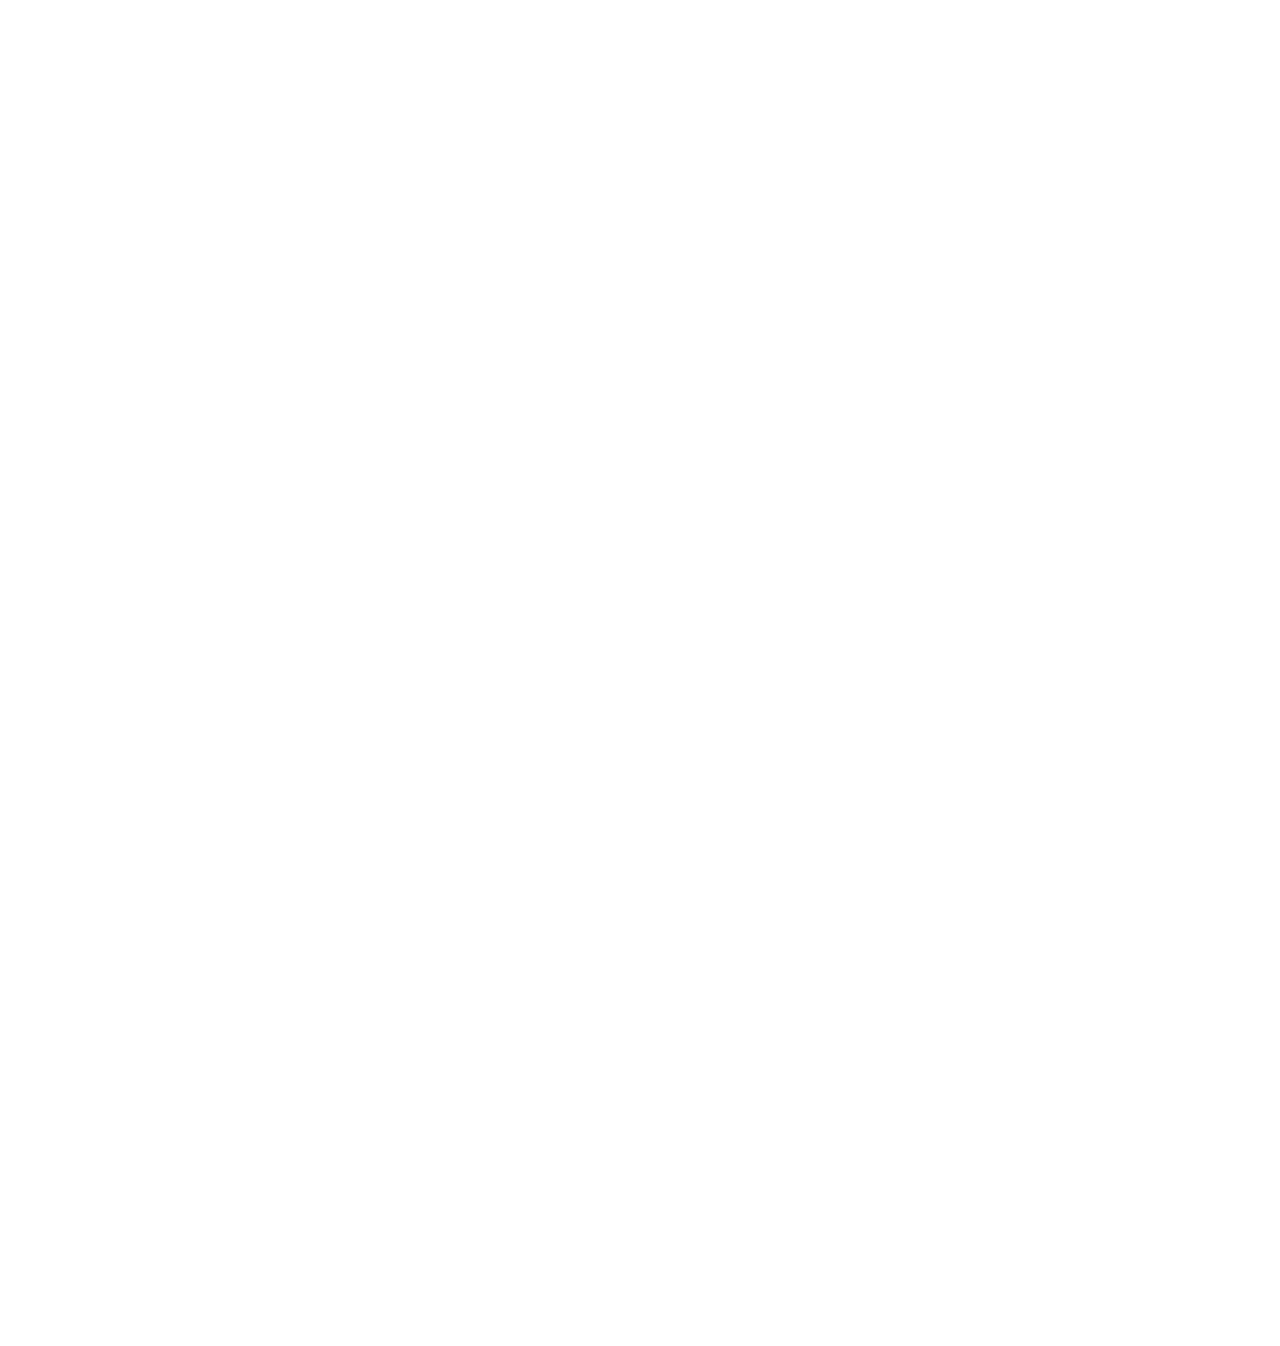
<file: contact/contact.html>
<!doctype html>

<html>

<head>

    <meta charset="utf-8">

    <meta name="viewport" content="width=device-width,initial-scale=1.0,maximum-scale=1.0,user-scalable=0"/>

    <meta name="renderer" content="webkit">

    <title>冰艺</title>
    <link rel="stylesheet" href="css/sy-base.css">
    <link rel="stylesheet" href="css/zz-demo.css">
	<link rel="shortcut icon" href="../favicon.gif"/>
</head>

<body>
<!--导航栏开始-->
<div class="sy-header" id="sy-header">
    <div class="sy-header2" id="sy-header2"></div>
    <a href="#">
        <img class="sy-logo" src="images/logo.png"/>
    </a>
    <ul class="sy-nav" id="sy-nav">
        <div class="sy-nav-bg" id="sy-nav-bg">
            <img class="sy-nav-bg-left fl" src="images/left-nav.png" alt=""/>

            <div id="sy-nav-bg-center" class="sy-nav-bg-center fl"></div>
            <img class="sy-nav-bg-right fl" src="images/right-nav.png" alt=""/>
        </div>
        <a href="../home.html">
            <li class="lis1">HOME</li>
        </a>
        <a href="../case/case.html">
            <li class="lis2">CASE</li>
        </a>
        <a href="../about%20us/about%20us.html">
            <li class="lis3">ABOUT US</li>
        </a>
        <a href="#">
            <li class="lis4">CONTACT</li>
        </a>
        <a href="../mall/mall.html">
            <li class="lis5">MALL</li>
        </a>
    </ul>
    <div class="sy-share">
        <div class="sy-icon" id="icon-1">
            <img id="zone" class="i" src="images/i1_2.png" alt=""/>
        </div>
        <div class="icon sy-icon" id="icon-2">
            <img id="mes" class="i" src="images/i2_2.png" alt=""/>
        </div>
        <div class="sy-icon" id="icon-3">
            <img id="microblog" class="i" src="images/i3_2.png" alt=""/>
        </div>
    </div>
    <div class="sy-wechat" id="wechat">
        <img src="images/code.jpg" alt=""/>

        <div class="wechat-top"></div>
    </div>
    <a href="#">
        <span class="sy-blog">IBLOG</span>
    </a>
</div>
<!--导航栏结束-->
<section class="section-wrap">

    <div class="section section-1">

        <div class="contact">
            <div id="contact-title">
                <p class="title1">Contact</p>

                <p class="title2">Iceart Network brand.</p>
            </div>
            <div id="contact-content">
                <img class="pointer" src="image/6.png">

                <p class="text">Thank you for supporting us,If you are interested in our contact us<br>
                    iceart ice art‘Your service 24 hours a,contact us!</p>
            </div>
            <div id="contact-btn">
                <a href="#"><span class="btn1">ONLINE QQ</span></a>
                <a href="#"><span class="btn2">OUR MAILBOX</span></a>
            </div>

        </div>
        <div id="shan">
            <img class="shan shan1" src="image/shan1.png">
            <img class="shan shan2" src="image/shan2.png">

            <div class="lu"></div>
            <img class="shan shan3" src="image/shan4.png">
            <img class="shan shan4" src="image/shan3.png">
        </div>
        <div id="pointer"></div>
        <div class="shadow"></div>
        <div id="lang">
            <img class="lang lang1" src="image/lang1.png">
            <img class="lang lang2" src="image/lang2.png">
            <img class="lang lang3" src="image/lang3.png">
        </div>
        <div class="container" id="chuan">
            <img class="chuan chuan1" src="image/chuan1.png">
            <img class="chuan chuan2" src="image/chuan2.png">
            <img class="chuan chuan3" src="image/chuan3.png">
            <img class="chuan chuan4" src="image/chuan4.png">
        </div>

    </div>

    <div class="section section-2 .bgpic2 content">

        <div class="xxhr" id="xxy1">
            <img src="image/canvas1.png" alt="" id="xxy2">
        </div>
        <!--zhizhuwang-->
    </div>

    <div class="section section-3">

        <div id="wrap">
            <div class="slide" id="slide">
                <ul>
                    <li><a href="#"><img src="image/slidepic2.jpg" alt=""/></a></li>
                    <li><a href="#"><img src="image/slidepic1.jpg" alt=""/></a></li>
                    <li><a href="#"><img src="image/slidepic9.jpg" alt=""/></a></li>
                    <li><a href="#"><img src="image/slidepic4.jpg" alt=""/></a></li>
                    <li><a href="#"><img src="image/slidepic3.jpg" alt=""/></a></li>
                </ul>
                <div class="arrow-z" id="arrow">
                    <a href="javascript:;" class="prev" id="arrLeft"></a>
                    <a href="javascript:;" class="next" id="arrRight"></a>
                </div>
            </div>

        </div>

    </div>

    <div class="section section-4">
        <div class="move-model move-model1">
            <div class="phone"><img class="phone-bg" src="image/phone.png"><img class="phone-content" src="image/phone2.png">

                <div class="phone-tel"><p class="title">联系我们</p>

                    <p class="mun">157-2504-0990</p></div>
                <img class="phone-pointer" src="image/pointer.png"></div>


            <div class="photos container ">
                <div class="child" id="child1">
                    <div class="child-image"><img src="image/1.jpg"></div>
                    <p class="child-title">2015</p></div>
                <div class="child" id="child2">
                    <div class="child-image"><img src="image/2.jpg"></div>
                    <p class="child-title">2014</p></div>
                <div class="child" id="child3">
                    <div class="child-image"><img src="image/3.jpg"></div>
                    <p class="child-title">2013</p></div>
                <div class="child" id="child4">
                    <div class="child-image"><img src="image/4.jpg"></div>
                    <p class="child-title">2016</p></div>
                <div class="child" id="child5">
                    <div class="child-image"><img src="image/5.jpg"></div>
                    <p class="child-title">2017</p></div>
                <div class="child" id="child6">
                    <div class="child-bg">
                        <div class="child-image"><img src="image/6.jpg"></div>
                        <p class="child-title">2018</p></div>
                </div>
            </div>
        </div>

    </div>

    <div class="section section-5">
        <div id="goBack">

        </div>

    </div>

</section>
<ul class="section-btn">
    <li class="on"></li>
    <li></li>
    <li></li>
    <li></li>
    <li></li>
</ul>
<div class="arrow">&laquo;</div>
<script src="js/jquery-3.1.1.min.js"></script>
<script src="js/AniMate.js"></script>
<script src="js/sy-nav.js"></script>
<script src="js/zz.js"></script>
<script src="js/mousewheel.js"></script>//此处引用：鼠标滚轮mousewheel插件
<script type="text/javascript">
    $(function (){
        var i = 0;
        var $btn = $('.section-btn li'),
                $wrap = $('.section-wrap'),
                $arrow = $('.arrow');
        /*当前页面赋值*/
        function up() {
            i++;
            if (i == $btn.length) {
                i = 0
            };
        }
        function down() {
            i--;
            if (i < 0) {
                i = $btn.length - 1
            };
        }
        /*页面滑动*/
        function run() {
            $btn.eq(i).addClass('on').siblings().removeClass('on');
            $wrap.attr("class", "section-wrap").addClass(function () {
                return "put-section-" + i;
            }).find('.section').eq(i).find('.title').addClass('active');

            if($("section").hasClass("put-section-0")){
                $(".sy-header2").css("background","#4154DE");
            }
            if($("section").hasClass("put-section-1")){
                $(".sy-header2").css("background","#11002C");
            }
            if($("section").hasClass("put-section-2")){
                $(".sy-header2").css("background","#1A151B");
            }

            if($("section").hasClass("put-section-3")){
                $(".sy-header2").css("background","#251C1D");
                $("#child1").addClass("child1");
                $("#child2").addClass("child2");
                $("#child3").addClass("child3");
                $("#child4").addClass("child4");
                $("#child5").addClass("child5");
                $("#child6").addClass("child6");
                $(".phone").show().css("transform","translateY(0%)");
            }
            if($("section").hasClass("put-section-4")||$("section").hasClass("put-section-2")){
                $(".sy-header2").css("background","#100F1D");
                $("#child1").removeClass("child1");
                $("#child2").removeClass("child2");
                $("#child3").removeClass("child3");
                $("#child4").removeClass("child4");
                $("#child5").removeClass("child5");
                $("#child6").removeClass("child6");
                $(".phone").hide().css("transform","translateY(100%)");
            }
        };
        /*右侧按钮点击*/
        $btn.each(function (index) {
            $(this).click(function () {
                i = index;
                run();
            })
        });
        /*翻页按钮点击*/
        $arrow.one('click', go);
        function go() {
            up();
            run();
            setTimeout(function () {
                $arrow.one('click', go)
            }, 1000)
        };
        /*响应鼠标*/
        $wrap.one('mousewheel', mouse_);
        function mouse_(event) {
            if (event.deltaY < 0) {
                up()
            }
            else {
                down()
            }
            run();
            setTimeout(function () {
                $wrap.one('mousewheel', mouse_)
            }, 1000)
        };


        /*响应键盘上下键*/

        $(document).one('keydown', k);

        function k(event) {

            var e = event || window.event;

            var key = e.keyCode || e.which || e.charCode;

            switch (key) {

                case 38:
                    down();
                    run();

                    break;

                case 40:
                    up();
                    run();

                    break;

            }
            ;

            setTimeout(function () {
                $(document).one('keydown', k)
            }, 1000);

        }

    });

</script>

</body>

</html>
</file>
<file: css/base.css>
.fl {
    float: left;
}

body {
    height: 2010px;
}

* {
    margin: 0;
    padding: 0;
}

.sy-header {
    position: fixed;
    top: 0;
    left: 0;
    height: 70px;
    line-height: 70px;
    width: 100%;
    z-index: 1;
    opacity: 0;
}

.sy-header2 {
    position: absolute;
    height:70px;
    width: 100%;
    background: #4154DE;
    opacity: 0.5;
}

.sy-header .sy-logo {
    position: absolute;
    top: 0;
    bottom: 0;
    left: 30px;
    margin: auto 0;
    width: 116px;
    height: 31px;
}

.sy-header .sy-nav {
    position: absolute;
    left: 210px;
    margin: auto 0;
    height: 70px;
    line-height: 70px;
    text-align: center;
    width: 700px;
    list-style: none;
    clear: both;
}

.sy-header .sy-nav .sy-nav-bg {
    position: absolute;
    top: 15px;
}

.sy-header .sy-nav .sy-nav-bg .sy-nav-bg-center {
    width: 42px;
    height: 34px;
    border-top: 1px solid white;
    border-bottom: 1px solid white;
}

.sy-header .sy-nav li {
    position: relative;
    cursor: pointer;
    float: left;
    text-align: center;
    color: #fff;
    font-size: 14px;
    font-weight: bold;
    font-family: "Helvetica", "Arial", serif;
    padding: 0 17px;
}

.sy-header .sy-share {
    position: absolute;
    top: 0;
    bottom: 0;
    right: 140px;
    margin: auto 0;
    height: 26px;
    line-height: 34px;
    text-align: right;
}

.sy-header .sy-share .sy-icon img {
    display: inline-block;
    transition: all 0.5s;
}

.rotateDiv {
    transform: rotate(360deg);
}


.sy-header .sy-wechat {
    width: 125px;
    height: 126px;
    display: none;
    position: absolute;
    top: 48px;
    right: 106px;
    background-color: white;
    padding: 18px 10px;
}

.sy-header .sy-wechat .wechat-top {
    position: absolute;
    top: -18px;
    right: 18px;
    width: 125px;
    height: 18px;
    background: url("../images/header_pointer.png") no-repeat;
}

.sy-header .sy-share .sy-icon {
    float: left;
    margin-left: 5px;
}

.sy-header .sy-blog {
    position: absolute;
    top: 0;
    bottom: 0;
    right: 28px;
    margin: auto 0;
    line-height: 34px;
    cursor: pointer;
    width: 92px;
    height: 36px;
    color: white;
    font-weight: bold;
    text-align: center;
    background: url(../images/nav-quan2.png) center center no-repeat;
}
#div1{position:relative; width:1366px; height:700px;  margin:0px auto 0; overflow:hidden; }
#div1 a{ position:absolute;
    color: #006753;
    text-decoration:none;
    top:0px;
    display:block;
    /*border:solid 1px #9f7912;*/
    border-radius: 50%;
    background: #F2D3A4;
    filter:alpha(opacity:30);
    opacity:0.5;
    font-size:14px; padding:3px 5px;
    font-family:arial;
}
#div1 a:hover { filter:alpha(opacity:100);color: #C07365;background: #EABD93;  opacity:1; font-weight:bold; font-size:16px; }
.sy-main-1 {
    height: 670px;
    width: 100%;
    background-color: #455DF5;

    cursor: pointer;
    position: relative;
}

.sy-main-1 .sy-pointer {
    width: 10px;
    height: 50px;
    position: fixed;
    top: 0;
    bottom: 0;
    left: auto;
    right: 28px;
    margin: auto;
    list-style: none;
    z-index: 100;
}

.sy-main-1 .sy-pointer .sy-p1 {
    width: 10px;
    height: 10px;
    background-color: yellow;
    border-radius: 5px;
}

.sy-main-1 .sy-pointer .sy-p2 {
    width: 10px;
    height: 10px;
    background-color: white;
    margin-top: 10px;
    border-radius: 5px;
}

.sy-main-1 .sy-pointer .sy-p3 {
    width: 10px;
    height: 10px;
    margin-top: 10px;
    background-color: white;
    border-radius: 5px;
}

.sy-main-1 .LOGO {
    position: absolute;
    top: -800px;

}

.sy-main-1 .LOGO .logo-top {
    position: absolute;
    top: 265px;
    left: 525px;
}

.sy-main-1 .LOGO .logoBig {
    position: absolute;
    top: 70px;
    left: 390px;
}

.sy-main-1 .logoShadow {
    /*display: none;*/
    position: absolute;
    top: 560px;
    left: 435px;
    opacity: 0;
}

.sy-main-1 .LOGO #logo1 {
    opacity: 0;
}

.sy-main-2 {
    position: relative;
    width: 100%;
    height: 670px;
    background-color: yellow;
    /*background: url("../images/bg.jpg") no-repeat center center;*/
    overflow: hidden;
    /*clear: both;*/
}

.sy-main-2 .lunBO {
    width: 10000px;
    height: 670px;
    position: absolute;
}

.sy-main-2 .lunBO li{
    float: left;
    display: inline-block;
    height: 760px;
    width: 1349px;

}

.sy-main-2 .lunBO li img{
    height: 760px;
    width: 1366px;

}

.sy-main-2 .sy-content {
    position: absolute;
    top: 220px;
    left: 260px;
}

.sy-main-2 .sy-content .child {
    float: left;
    margin-left: 80px;
    z-index: 100;
    cursor: pointer;
}

.sy-main-2 .sy-content .child .child-icon1 {
    float: left;
    margin-left: 80px;
    z-index: 100;
    cursor: pointer;
    perspective: 700px;
    perspective-origin: 200px 100px;
}

.sy-main-2 .sy-content .child .child-icon1 img {
    transition: all 2s;
    transform-origin: bottom;
}

.sy-main-2 .sy-content .child .child-icon1 img:hover {
    transform: rotateX(80deg);
}

.sy-main-2 .sy-content .child .child-icon2 {
    width: 61px;
    height: 63px;
    background: url("../images/i2.png") no-repeat;
}

.sy-main-2 .sy-content .child .child-icon2::after, .sy-main-2 .sy-content .child .child-icon2::before {
    content: '';
    position: absolute;
    width: 61px;
    height: 63px;
    border-radius: 150px;
}

.sy-main-2 .sy-content .child .child-icon2::after {
    background: url(../images/i2.png) no-repeat;
    border-radius: 150px;
    /*border: 1px solid #CCC;*/
    transform-origin: center bottom;
    transition: all 1.5s;
}

.sy-main-2 .sy-content .child .child-icon2::before {
    background: url(../images/i2.png) no-repeat;
}

.sy-main-2 .sy-content .child .child-icon2:hover::after {
    transform: rotateX(-180deg);
}

.sy-main-2 .sy-content .child .child-icon3  {
    perspective: 300px;
    perspective-origin: 100px 100px;
}
.sy-main-2 .sy-content .child .child-icon3 img {
    transition: all 3s;
}

.sy-main-2 .sy-content .child .child-icon3 img:hover{
    transform: rotateX(90deg);
}

.sy-main-2 .sy-content .child .child-icon4 {
    width: 57px;
    height: 47px;
    margin: 10px auto;
    position: relative;

}

.sy-main-2 .sy-content .child .child-icon4::before, .sy-main-2 .sy-content .child .child-icon4::after {
    content: '';
    position: absolute;
    left: 0;
    top: 0;
    width: 100%;
    height: 100%;
    border-radius: 150px;
    backface-visibility: hidden;
    transition: all 0.6s;
}
.sy-main-2 .sy-content .child .child-icon4::before {
    background: url(../images/i4.png) left top;
    transform: rotateY(0deg);
}
.sy-main-2 .sy-content .child .child-icon4::after {
    background: url(../images/i4.png) right top;
    transform: rotateY(180deg);
}
.sy-main-2 .sy-content .child .child-icon4:hover::before {
    transform: rotateY(180deg);
}
.sy-main-2 .sy-content .child .child-icon4:hover::after {
    transform: rotateY(0deg);
}
.sy-main-3 {
    position: absolute;
    width: 100%;
    height: 670px;
    background:url("../images/bgg.jpg");
    -webkit-background-size : cover;
    background-size: cover;;
    overflow: hidden;

}

.show{
    width:235px;
    height:235px;
    position:absolute;
    bottom:90px;
    right:0;
    left:0;
    margin:auto;
    perspective:1000px;
}
.show .scene{
    transform-style:preserve-3D;
    width:240px;
    height:240px;
    transform-origin:50%;/* ������ת�����ĵ�*/
    float:left; margin-right:60px;
    -webkit-animation:slide 18s linear infinite;
    animation:slide 18s linear infinite;
}
.show .scene ul li{
    list-style:none;
    width:235px;
    height:235px;
    /*border:5px solid #FE98D9;*/
    position:absolute;
}
.show .scene ul li img{
    width:235px;
    height:235px;
    border-radius: 20px;
}
.show .scene ul li:nth-child(1){
    transform: rotateY(0deg) translateZ(260px);
}
.show .scene ul li:nth-child(2){
    transform:rotateY(60deg) translateZ(260px);
}
.show .scene ul li:nth-child(3){
    transform:rotateY(120deg) translateZ(260px);
}
.show .scene ul li:nth-child(4){
    transform:rotateY(180deg) translateZ(260px);
}
.show .scene ul li:nth-child(5){
    transform:rotateY(240deg) translateZ(260px);
}
.show .scene ul li:nth-child(6){
    transform:rotateY(300deg) translateZ(260px);
}
/*CSS3������ʼ*/
@-webkit-keyframes  slide{
    from{transform:rotateY(0deg);
    }
    to{transform:rotateY(360deg);
    }
}
@keyframes  slide{
    from{transform:rotateY(0deg);
    }
    to{transform:rotateY(360deg);
    }
}
.show .scene:hover{
    -webkit-animation-play-state:paused;
    animation-play-state:paused;
}
.show .scene li:hover img{
    transform:scale(1.2);
    border:5px solid rgba(255,255,255,0.5)
}

audio{display:none;}
</file>
<file: about us/css/index.css>
/*初始化开始*/
* {
    padding: 0px;
    margin: 0px;
    font-family: Arial;
}

.fl {
    float: left;
}

.clearfix:before, .clearfix:after {
    content: "";
    display: table;
}

.clearfix:after {
    clear: both;
}

.clearfix {
    *zoom: 1; /*IE/7/6*/
}

li {
    list-style: none;
}

a {
    text-decoration: none;
}

/*初始化结束*/
/*头部开始*/
.fl {
    float: left;
}

body {
    height: 2010px;
}

* {
    margin: 0;
    padding: 0;
}

.sy-header {
    position: fixed;
    top: 0;
    left: 0;
    height: 70px;
    line-height: 70px;
    width: 100%;
    z-index: 1;
    /*background: #4154DE;*/
    opacity: 1;
}

.sy-header2 {
    position: absolute;
    height: 70px;
    width: 100%;
    background: #4154DE;
    opacity: 1;
}

.sy-header .sy-logo {
    position: absolute;
    top: 0;
    bottom: 0;
    left: 30px;
    margin: auto 0;
    width: 116px;
    height: 31px;
}

.sy-header .sy-nav {
    position: absolute;
    left: 210px;
    margin: auto 0;
    height: 70px;
    line-height: 70px;
    text-align: center;
    width: 700px;
    list-style: none;
    clear: both;
}

.sy-header .sy-nav .sy-nav-bg {
    position: absolute;
    top: 17px;
    left:185px;
}

.sy-header .sy-nav .sy-nav-bg .sy-nav-bg-center {
    width: 78px;
    height: 34px;
    border-top: 1px solid white;
    border-bottom: 1px solid white;
}

.sy-header .sy-nav li {
    position: relative;
    cursor: pointer;
    float: left;
    text-align: center;
    color: #fff;
    font-size: 14px;
    font-weight: bold;
    font-family: "Helvetica", "Arial", serif;
    padding: 0 25px;
}

.sy-header .sy-share {
    position: absolute;
    top: 0;
    bottom: 0;
    right: 140px;
    margin: auto 0;
    height: 26px;
    line-height: 34px;
    text-align: right;
}

.sy-header .sy-share .sy-icon img {
    display: inline-block;
    transition: all 0.5s;
}

.rotateDiv {
    transform: rotate(360deg);
}



.sy-header .sy-wechat {
    width: 125px;
    height: 126px;
    display: none;
    position: absolute;
    top: 60px;
    right: 106px;
    background-color: white;
    padding: 18px 10px;
}

.sy-header .sy-wechat .wechat-top {
    position: absolute;
    top: -18px;
    right: 18px;
    width: 125px;
    height: 18px;
    background: url("../img/header_pointer.png") no-repeat;
}

.sy-header .sy-share .sy-icon {
    float: left;
    margin-left: 5px;
}

.sy-header .sy-blog {
    position: absolute;
    top: 0;
    bottom: 0;
    right: 28px;
    margin: auto 0;
    line-height: 34px;
    cursor: pointer;
    width: 92px;
    height: 36px;
    color: white;
    font-weight: bold;
    text-align: center;
    background: url(../img/nav-quan2.png) center center no-repeat;
}


/*头部结束*/
/*banner开始*/
.banner {
    height: 766px;

}

.banner_top {
    /*height: 70px;*/
    /*background-color: mediumpurple;*/
}

.banner1 {
    min-height: 546px;
    padding-top: 150px;
    /*background-color: pink;*/
    position: relative;
    background-color: #4176F2;
}

.peo1 {
    width: 150px;
    height: 150px;
    /*border: 1px solid red;*/
    margin: 0 auto;
    position: relative;
}

.peo {
    width: 118px;
    height: 118px;
    background: white;
    opacity: 0.2;
    border-radius: 50%;
    position: absolute;
    top: 16px;
    left: 16px;
    -webkit-animation: box 4s linear 1s infinite;
}

@keyframes box {
    0% {
        transform: scale(1.0);
    }
    50% {
        transform: scale(1.3);
    }
    100% {
        transform: scale(1.0);
    }
}

.people {
    width: 118px;
    height: 118px;
    background-color: white;
    border-radius: 118px;
    position: absolute;
    top: 16px;
    left: 16px;
}

@keyframes box1 {
    0% {
        transform: scale(0);
    }
    100% {
        transform: scale(1.0);
    }
}

.people1 {

    width: 50px;
    height: 56px;
    background-image: url(../image/people1.png);
    background-repeat: no-repeat;
    background-position: 0px 0px;
    position: absolute;
    top: 26px;
    left: 33px;
    z-index: 3;
}

.people2 {
    width: 94px;
    height: 46px;
    background-image: url(../image/people2.png);
    background-repeat: no-repeat;
    background-position: 2px 0;
    position: absolute;
    top: 72px;
    left: 10px;
}

.banner1 .content {
    height: 102px;
    /*display: none;*/
    /*background-color: greenyellow;*/
    margin-top: 64px;
    position: relative;
}

.p1 {
    line-height: 66px;
    font-size: 64px;
    text-align: center;
    color: white;
}

.p2 {
    line-height: 36px;
    font-size: 30px;
    text-align: center;
    color: white;
    margin-top: 12px;
}

.lang {
    width: 100%;
    height: 355px;
    /*background-color: yellow;*/
    margin-top: -125px;
    /*opacity: 0.5;*/
    position: absolute;
    overflow: hidden;

}

.lang1 {
    width: 2034px;
    height: 355px;
    background: url("../image/lang4.png");
    background-repeat: repeat-x;
    background-position: center bottom;
    position: absolute;
    bottom: 0;
}

.lang2 {
    width: 100%;
    height: 133px;
    background-image: url("../image/lang2.png");
    position: absolute;
    top: 222px;
}

.lang2 img {
    position: absolute;
}

.lang3 {
    width: 100%;
    height: 98px;
    background-image: url("../image/lang3.png");
    position: absolute;
    top: 257px;
}

.lang4 {
    width: 2034px;
    height: 82px;
    background: url("../image/lang1.png");
    position: absolute;
    top: 273px;
    left: -326px;
}

/*banner结束*/

/*fixed开始*/
.fixed .img1 a {
    width: 30px;
    height: 57px;
    background-color: #7B7A7A;
}

.fixed .img1 a:hover {
    background-color: #6D74FC;
}

.fixed {
    width: 72px;
    height: 292px;
    position: fixed;
    top: 150px;
    right: 30px;
    z-index: 6;
}

.fixed a {
    display: block;
    background-color: white;
    list-style: none;
    width: 30px;
    height: 57px;
    padding: 0 21px;
    line-height: 57px;
    text-decoration: underline;
    text-align: center;
}

.fixed .img2 {
    width: 30px;
    height: 57px;
    /*border-top: 0px;*/
    /*border:1px solid #E8E8E8;*/
    background: url(../image/f2.png) no-repeat center center;
}

.fixed .img3 {
    width: 30px;
    height: 57px;
    border-top: 1px solid #E8E8E8;;
    /*border: 1px solid #E8E8E8;*/
    background: url(../image/f3.png) no-repeat center center;
}

.fixed .img4 {
    width: 30px;
    height: 57px;
    border-top: 1px solid #E8E8E8;;
    /*border-bottom: 1px solid #E8E8E8;*/
    background: url(../image/f4.png) no-repeat center center;
}

.a4 {
    position: relative;
}

.img4-content {
    display: none;
    width: 214px;
    height: 58px;
    background-color: white;
    position: absolute;
    top: 0px;
    left: -250px;
}

.img4-content p {
    padding: 16px;
    color: rgb(202, 202, 202);
    font-size: 15px;
    font-family: Arial, Helvetica, sans-serif;
    line-height: 28px;
}

.img4-content span {
    color: rgb(109, 116, 255);
}

.img4-content i {
    position: absolute;
    top: 0px;
    right: -11px;;
}

.fixed .img5 {
    width: 30px;
    height: 57px;
    border-top: 0px;
    border-bottom: 1px solid #E8E8E8;
    background: url(../image/f5.png) no-repeat center center;
}

.fixed .img2:hover {
    background-image: url(../image/f2_on.png);
}

.fixed .img3:hover {
    background-image: url(../image/f3_on.png);
}

.fixed .img4:hover {
    background-image: url(../image/f4_on.png);
}

.fixed .img5:hover {
    background-image: url(../image/f5_on.png);
}

.fixed .img5 {
    border-top: 1px solid #E8E8E8;
    border-bottom: 0px;
}

/*fixed结束*/

/*servivs开始*/

.service {
    margin-top: 38px;
    height: 1237px;
}

.titles {
    height: 116px;
    position: relative;
}

.service .titles .title1 {
    line-height: 80px;
    text-align: center;
    font-size: 80px;
    color: #576BF5;
    transition-delay: 0s;
}

.service .titles .title2 {
    line-height: 28px;
    text-align: center;
    padding-top: 8px;
    font-size: 24px;
    color: #576BF5;
    transition-delay: .5s;
}
.service .titles .title1, .title2 {
    transition-duration: 2s;
    transform: translateY(-100%);
    opacity: 0;
}
.service .container {
    height: 1199px;
}

.service .contents {
    width: 992px;
    padding: 86px 0;
    margin: 0 auto;
}

.service .contents .head {
    height: 42px;
    border: 1px solid #E8E8E8;
    background-color: #F8F8F8;
    position: relative;
}

.service .contents .head .deng {
    position: absolute;
    top: 17px;
    left: 17px;
}

.service .contents .head .deng .headred {
    width: 10px;
    height: 10px;
    background-color: rgb(255, 104, 104);
    border-radius: 100%;
    float: left;
    display: none;
}

.service .contents .head .deng .headyellow {
    width: 10px;
    height: 10px;
    background-color: rgb(255, 181, 65);
    border-radius: 100%;
    float: left;
    margin-left: 3px;
    display: none;
}

.service .contents .head .deng .headblue {
    width: 10px;
    height: 10px;
    background-color: rgb(92, 207, 46);
    border-radius: 100%;
    float: left;
    margin-left: 3px;
    display: none;
}

.service .contents .links {
    position: relative;
    height: 54px;
    border: 1px solid #E8E8E8;
    border-top: 0px;
    background-color: white;
}

.service .contents .links img {
    margin: 14px;
    display: inline-block;
}

.service .contents .links .link {
    font-family: Arial;
    position: absolute;
    top: 0px;
    bottom: 0px;
    margin: auto 0px;
    left: 0px;
    line-height: 24px;
    height: 24px;
    color: rgb(189, 198, 209);
    font-size: 18px;
    opacity: 0;
}

.service .contents .content {
    height: 811px;
    border: 1px solid #E8E8E8;
    border-top: 0px;
    position: relative;
}

.service .content .child_1 {
    width: 282px;
    height: 504px;
    position: absolute;
    left: 33px;
    top: 36px;
}
.service .content .child_1,.child_2, .child_3, .child_4, .child_5, .child_6, .child_7 {
    transform: scale(0);
    transition-duration: 2s;
    transition-timing-function: ease;
}
.service .content .child_1 #child1 {
    position: absolute;
    top: 142px;
    left: 30px;

}

.box {
    width: 350px;
    /*height: 116px;*/
    position: relative;
    z-index: 5;
}

.box1 {
    width: 350px;
    height: 116px;
    background-color: white;
    position: absolute;
    top: 210px;
    left: 77px;
    box-shadow: 0px 1px 5px rgba(0, 0, 0, 0.17);
    border-radius: 3px;
    opacity: 0;
}

.box1_img {
    position: absolute;
    top: 13px;
    left: 16px;
}

.box1_p1 {
    position: absolute;
    top: 16px;
    left: 69px;
    color: rgb(0, 0, 0);
    font-size: 16px;
    font-family: Arial;
}

.box1_p2 {
    position: absolute;
    top: 47px;
    left: 69px;
    font-size: 14px;
    color: rgb(173, 173, 173);
}

.box2 {
    width: 140px;
    height: 3px;
    background-color: black;
    position: absolute;
    top: 268px;
    left: 110px;
    opacity: 0;
}

.service .content .child_2 {
    width: 282px;
    height: 215px;
    /*background-color: #FFA02B;*/
    position: absolute;
    left: 348px;
    top: 36px;
}

.service .content .child_2 .bg {
    width: 282px;
    height: 215px;
    background-color: #FFA02B;
    position: absolute;
    /*left: 348px;*/
    /*top: 36px;*/
}

.service .content .child_2 #child2 {
    position: absolute;
    top: 22px;
    left: 52px;
}

.box3 {
    width: 350px;
    /*height: 116px;*/
    z-index: 5;
    position: absolute;
    top: -10px;
}

.box3_1 {
    width: 3px;
    height: 140px;
    background-color: black;
    position: absolute;
    left: 155px;
    top: 180px;
    opacity: 0;
}

.box3_2 {
    width: 350px;
    height: 92px;
    background-color: white;
    position: relative;
    z-index: 5;
    left: -14px;
    box-shadow: 0px 1px 5px rgba(0, 0, 0, 0.17);
    border-radius: 3px;
    opacity: 0;
}

.service .content .child_3 {
    width: 282px;
    height: 170px;
    background-color: #6996FF;
    position: absolute;
    left: 348px;
    top: 290px;
}

.service .content .child_3 .bg {
    width: 282px;
    height: 170px;
    background-color: #6996FF;
    position: absolute;
}

.service .content .child_3 #child3 {
    width: 243px;
    height: 90px;
    position: absolute;
    top: 40px;
    left: 19px;
}

.service .content .child_4 {
    width: 282px;
    height: 505px;
    /*background-color: #FFA02B;*/
    position: absolute;
    left: 663px;
    top: 36px;
}

.service .content .child_4 #child_4_1 {
    position: absolute;
    top: 196px;
    left: 12px;

}

.service .content .child_4 #child_4_2 {
    position: absolute;
    top: 85px;
    left: 44px;

}

.service .content .child_4 #child_4_3 {
    position: absolute;
    top: 133px;
    left: 95px;
}

.box4 {
    width: 350px;
    /*height: 116px;*/
    z-index: 5;
    position: absolute;
    top: 133px;
    left: -90px;
}

.box4_1 {
    width: 140px;
    height: 3px;
    background-color: black;
    position: absolute;
    left: 0px;
    top: 56px;
    left: 80px;
    /*z-index: 9;*/
    opacity: 0;
}

.box4_2 {
    width: 350px;
    height: 116px;
    background-color: white;
    position: relative;
    z-index: 5;
    left: -14px;
    box-shadow: 0px 1px 5px rgba(0, 0, 0, 0.17);
    border-radius: 3px;
    opacity: 0;
}

.service .content .child_5 {
    width: 282px;
    height: 172px;
    background-color: #9665F1;
    position: absolute;
    left: 36px;
    top: 574px;
}

.service .content .child_5 #child5_1 {
    position: absolute;
    top: 8px;
    left: 50px;
    z-index: 1;
}

.service .content .child_5 #child5_2 {
    position: absolute;
    top: 20px;
    left: 120px;

}

.box5 {
    width: 350px;
    /*height: 116px;*/
    z-index: 5;
    position: absolute;
    top: 133px;
    left: -90px;
}

.box5_1 {
    width: 140px;
    height: 3px;
    background-color: black;
    position: absolute;
    left: 0px;
    top: 85px;
    left: 80px;
    /*z-index: 9;*/
    opacity: 0;
}

.box5_2 {
    width: 350px;
    height: 92px;
    background-color: white;
    position: relative;
    left: -14px;
    top: 40px;
    box-shadow: 0px 1px 5px rgba(0, 0, 0, 0.17);
    border-radius: 3px;
    opacity: 0;
}

.service .content .child_6 {
    width: 282px;
    height: 250px;
    background-color: #F2F2F2;
    position: absolute;
    left: 348px;
    top: 495px;
}

.service .content .child_6 #child6_1 {
    position: absolute;
    top: 64px;
    left: 26px;
}

.box6 {
    width: 350px;
    /*height: 116px;*/
    z-index: 5;
    position: absolute;
    top: 133px;
    left: -90px;
}

.box6_1 {
    width: 3px;
    height: 140px;
    background-color: black;
    position: absolute;
    left: 0px;
    top: 56px;
    left: 155px;
    /*z-index: 9;*/
    opacity: 0;
}

.box6_2 {
    width: 350px;
    height: 116px;
    background-color: white;
    position: relative;
    left: -14px;
    top: 130px;
    box-shadow: 0px 1px 5px rgba(0, 0, 0, 0.17);
    border-radius: 3px;
    opacity: 0;
}

.service .content .child_7 {
    width: 282px;
    height: 172px;
    background-color: #9BE5E8;
    position: absolute;
    left: 663px;
    top: 572px;
}

.service .content .child_7 #child7_1 {
    position: absolute;
    top: 0px;
    left: 46px;
}

.box7 {
    width: 350px;
    /*height: 116px;*/
    z-index: 5;
    position: absolute;
    top: 0px;
    left: -90px;
}

.box7_1 {
    width: 140px;
    height: 3px;
    background-color: black;
    position: absolute;
    left: 0px;
    top: 90px;
    left: 80px;
    /*z-index: 9;*/
    opacity: 0;
}

.box7_2 {
    width: 350px;
    height: 92px;
    background-color: white;
    position: relative;
    left: -14px;
    top: 45px;
    box-shadow: 0px 1px 5px rgba(0, 0, 0, 0.17);
    border-radius: 3px;
    opacity: 0;
}

/*servivs结束*/
/*ability开始*/
.ability {
    height: 684px;
}

.ability .ability-title {
    position: relative;
    height: 38px;
}

.ability .ability-title .sub {
    position: absolute;
    top: 0px;
    bottom: 0px;
    height: 1px;
    left: 0px;
    right: 0px;
    background: #e5e5e5;
    margin: auto 0;
}

.ability .ability-title .title {
    width: 142px;
    height: 38px;
    text-align: center;
    line-height: 38px;
    margin: auto;
    background-color: white;
    position: absolute;
    left: 0;
    right: 0;
    font-family: 'avantgardeitcbybt';
    font-size: 26px;
    color: #A6A6BD;
}

.ability .ability-contents {
    width: 1100px;
    margin: 55px auto 10px auto;
}

.child1_content {
    width: 390px;
    height: 68px;
    position: absolute;
    top: 50px;
    left: 135px;
}

.ability .ability-contents .content1 .child1 {
    width: 550px;
    height: 144px;
    position: relative;
}

.ability .ability-contents .content1 .child1_img {
    position: absolute;
    top: 38px;
    left: 29px;
}

.ability .ability-contents .content1 .child1_content .title {
    /*position: absolute;*/
    /*top: 46px;*/
    /*left: 142px;*/
    color: #1e1e29;
    font-size: 26px;
}

.ability .ability-contents .content1 .child1_content .info {
    /*position: absolute;*/
    /*top: 84px;*/
    /*left: 140px;*/
    color: #1e1e29;
    font-size: 15px;
}

/*ability-navs 开始*/
.ability .ability-navs {
    height: 30px;
    position: relative;
}

.ability .ability-navs .child_on, .child {
    width: 8px;
    height: 8px;
    background-color: #C2C2C2;
    margin: 0 auto;
    position: absolute;
    top: 50%;
    left: 50%;
    margin-left: -3px;
    margin-top: -3px;
    cursor: pointer;
    border-radius: 4px;
}

.ability-navs .child {
    margin: -3px 10px;
}

.ability .ability-btn {
    width: 208px;
    height: 58px;
    border: 1px solid #D9D9D9;
    margin: 0 auto;
    text-align: center;
    line-height: 58px;
    font-size: 18px;
    border-radius: 56px;
    color: #A6A6A6;
    cursor: pointer;
    transition-duration: .5s;
}

.ability .ability-btn:hover {
    background-color: #6D74FF;
    color: white;
}

/*ability-navs 结束*/
/*ability结束*/

/*lunbo开始*/
.lunbo {
    height: 700px;
    position: relative;
    box-shadow: 0px 1px 54px -18px;
}

.dian {
    width: 100px;
    height: 0px;
    background-color: deeppink;
    position: absolute;
    bottom: 90px;
    left: 50%;
}

.dianchild {
    width: 8px;
    height: 8px;
    border: 1px solid rgb(194, 194, 194);
    border-radius: 5px;
    cursor: pointer;
    float: left;
    margin-left: 7px;
}

 .hover {
    background-color: darkgray;
}

 .lbbox1, .lbbox2, .lbbox3 {
    position: absolute;

}
.lbbox2, .lbbox3 {
    display: none;
}
.lbcontent {
    height: 500px;
    width: 1200px;
    margin-left: 75px;
}
/*lunbo结束*/
/*cooperate start*/
.cooperate {
    height: 138px;
    line-height: 138px;
    text-align: center;
    background: url(../images/case/logo_bg.png);
    overflow: hidden;
}

.cooperate div {
    max-width: 1210px;
    margin: 0 auto;
    display: flex;
    justify-content: center;
    align-content: center;
}

.cooperate a {
    display: inline-block;
}

.cooperate a img {
    vertical-align: middle;
    margin: 0 32px;
    transition-duration: 1s;
}
.cooperate a:hover img {
    animation: move .8s ease-out 0s both;
}
@keyframes move {
    0% {
        transform: translateY(0px);
    }
    50% {
        transform: translateY(-50px);
    }
    100% {
        transform: translateY(0px);
    }
}
/*cooperate end*/

/*footer 开始*/
.footer {
    width: 100%;
    height: 293px;
    background-color: #446CFF;
    padding: 48px 0 42px 0;
    color: #FFFFFF;
}

.footer .head {
    height: 192px;
    position: relative;
}

.footer .head .logo {
    position: absolute;
    top: 80px;
    left: 75px;
}

.footer .head .logo img {
    vertical-align: middle;
}

.footer .head .container {
    width: 1200px;
    height: 192px;
}

.footer .head .about, .msg, .contact {
    position: absolute;
    top: 0;
    height: 192px;
    border-left: 1px dashed #8098FF;
}

.footer .head .about {
    left: 141px;
    top: 0;
    width: 360px;
    padding: 0 72px 0 18px;
}

.footer .head .about .head-title, .msg .head-title, .contact .head-title {
    line-height: 30px;
    font-size: 30px;
    margin-bottom: 38px;
}

.footer .head .about .csr {
    margin-top: 19px;
}

.footer .head .about .name {
    margin-top: 25px;
}

.footer .head .msg {
    width: 315px;
    left: 593px;
    padding: 0 42px 0 22px;
}

.footer .head .msg img {
    width: 41px;
    height: 41px;
}

.footer .head .msg .content a {
    display: inline-block;
}

.footer .head .msg .content a:hover img {
    transition-duration: .3s;
    transform: scale(1.1);
}

.footer .head .msg .content .pointers {
    text-align: right;
    padding: 14px 6px 0 256px;
}

.footer .head .content .pointer {
    display: inline-block;
    width: 8px;
    height: 8px;
    border-radius: 4px;
    background-color: #FFFFFF;
}

.footer .head .content .pointer:hover {
    opacity: 0.2;
    transition-duration: .2s;
}

.footer .head .contact {
    width: 267px;
    left: 976px;
    padding: 0 88px 0 18px;
}

.footer .head .contact .phone {
    margin-top: 15px;
    margin-bottom: 13px;
}

.footer .foot {
    height: 94px;
    margin-top: 50px;
}

.footer .foot .container {
    margin-top: 28px;
    border-top: 1px solid #577BFF;
}

.footer .foot p {
    margin-top: 35px;
    text-align: center;
}

.footer .foot p a {
    color: #FFFFFF;
}

/*footer 结束*/
</file>
<file: about us/css/about.css>
.banner .content .p1{animation:topOpacity .4s cubic-bezier(0, 0, 0.71, 1.17) .6s both;-webkit-animation:topOpacity .4s cubic-bezier(0, 0, 0.71, 1.17) .8s both;}
.banner .content .p2{animation:topOpacity .4s cubic-bezier(0, 0, 0.71, 1.17) .8s both;-webkit-animation:topOpacity .4s cubic-bezier(0, 0, 0.71, 1.17) 1s both;}
.banner1 .peo1 {animation:scale .4s cubic-bezier(0, 0, 0.71, 1.17) .4s both;-webkit-animation:scale .4s cubic-bezier(0, 0, 0.71, 1.17) .4s both;}
.service .titles .title1 .move1{animation:topOpacity .4s cubic-bezier(0, 0, 0.71, 1.17) 0s both;-webkit-animation:topOpacity .4s cubic-bezier(0, 0, 0.71, 1.17) 0s both;}
.service .titles .title2 .move2{animation:topOpacity .4s cubic-bezier(0, 0, 0.71, 1.17) .4s both;-webkit-animation:topOpacity .4s cubic-bezier(0, 0, 0.71, 1.17) .4s both;}
.ability .ability-contents .content1 .child1_img{animation:scale .4s cubic-bezier(0, 0, 0.71, 1.17) 0s both;-webkit-animation:scale .4s cubic-bezier(0, 0, 0.71, 1.17) 0s both;}
.ability .ability-contents .content1 .child1_content .title{animation:left .4s cubic-bezier(0, 0, 0.71, 1.17) 0s both;-webkit-animation:left .4s cubic-bezier(0, 0, 0.71, 1.17) 0s both;}
.ability .ability-contents .content1 .child1_content .title{animation:left .4s cubic-bezier(0, 0, 0.71, 1.17) .4s both;-webkit-animation:left .4s cubic-bezier(0, 0, 0.71, 1.17) .2s both;}
.ability .ability-contents .content1 .child1_content .info{animation:left .4s cubic-bezier(0, 0, 0.71, 1.17) .4s both;-webkit-animation:left .4s cubic-bezier(0, 0, 0.71, 1.17) .6s both;}
.ability .ability-contents .content1 .child1_content .title{animation:scale .4s cubic-bezier(0, 0, 0.71, 1.17) .2s both;-webkit-animation:scale .4s cubic-bezier(0, 0, 0.71, 1.17) .2s both;}
.ability .ability-contents .content1 .child1_content .info{animation:scale .4s cubic-bezier(0, 0, 0.71, 1.17) .4s both;-webkit-animation:scale .4s cubic-bezier(0, 0, 0.71, 1.17) .6s both;}


@keyframes topOpacity{
    0%{ transform:translateY(-100%); opacity:0;}
    100%{transform:translateY(0%); opacity:1;}
}
@-webkit-keyframes topOpacity{
    0%{ -webkit-transform:translateY(-100%); opacity:0;}
    100%{-webkit-transform:translateY(0%); opacity:1;}
}
@keyframes scale{
    0%{ transform:scale(0);}
    100%{transform:scale(1);}
}
@-webkit-keyframes scale{
    0%{ -webkit-transform:scale(0);}
    100%{-webkit-transform:scale(1);}
}
@keyframes left{
    0%{ transform: translateX(-100%);}
    100%{transform: translateX(0%);}
}
@keyframes left{
    0%{ transform: translateX(0%);}
    100%{transform: translateX(-100%);}
}
@-webkit-keyframes left{
    0%{ -webkit-transform: translateX(-100%);}
    100%{-webkit-transform: translateX(0%);}
}
@keyframes right{
    0%{ transform: translateX(100%);}
    100%{transform: translateX(0%);}
}
@-webkit-keyframes right{
    0%{ -webkit-transform: translateX(100%);}
    100%{-webkit-transform: translateX(0%);}
}
</file>
<file: case/css/base.css>
html,body{background:#e8eaf0;margin:0;font-size:14px;padding:0px;font-family:"Microsoft YaHei" ,Helvetica Neue,Tahoma,Arial,"΢���ź�","����","����";}
body{min-width:1100px;}
img{border:0px;}
ul,li,p{margin:0px;padding:0px;}
a{text-decoration: none;}
ul,li{list-style-type:none;}
input,button,select,textarea{ outline:none;}
textarea{resize:none;}

.fl {
    float: left;
}
.fr {
    float: right;
}
.clearfix:before, .clearfix:after {
    content: "";
    height: 0;
    line-height: 0;
    display: block;
    clear: both;
    visibility: hidden;
}
</file>
<file: case/css/case.css>
/*header star*/
.sy-header {
    position: fixed;
    top: 0;
    left: 0;
    height: 70px;
    line-height: 70px;
    width: 100%;
    z-index: 10;
    opacity: 1;
}

.sy-header2 {
    position: absolute;
    height: 70px;
    width: 100%;
    background: #FFF;
    opacity: 1;
}

.sy-header .sy-logo {
    position: absolute;
    top: 0;
    bottom: 0;
    left: 30px;
    margin: auto 0;
    width: 116px;
    height: 31px;
}

.sy-header .sy-nav {
    position: absolute;
    left: 210px;
    margin: auto 0;
    height: 70px;
    line-height: 70px;
    text-align: center;
    width: 700px;
    list-style: none;
    clear: both;
}

.sy-header .sy-nav .sy-nav-bg {
    position: absolute;
    top: 15px;
    left: 97px;
}

.sy-header .sy-nav .sy-nav-bg .sy-nav-bg-center {
    width: 47px;
    height: 34px;
    border-top: 1px solid #402dff;
    border-bottom: 1px solid #402dff;
}

.sy-header .sy-nav li {
    position: relative;
    cursor: pointer;
    float: left;
    color: #454545;
    text-align: center;
    font-size: 14px;
    font-weight: bold;
    font-family: "Helvetica", "Arial", serif;
    padding: 0 25px;
}
.sy-header .sy-nav li:hover {
    color: #402dff;
}
.sy-header .sy-share {
    position: absolute;
    top: 0;
    bottom: 0;
    right: 140px;
    margin: auto 0;
    height: 26px;
    line-height: 34px;
    text-align: right;
}

.sy-header .sy-share .sy-icon img {
    display: inline-block;
    transition: all .3s;
}
.sy-header .sy-share .sy-icon:hover img {
    transform: rotate(360deg);
}
.sy-header .sy-wechat {
    width: 125px;
    height: 126px;
    display: none;
    position: absolute;
    top: 48px;
    right: 106px;
    background-color: white;
    padding: 18px 10px;
}

.sy-header .sy-wechat .wechat-top {
    position: absolute;
    top: -18px;
    right: 18px;
    width: 125px;
    height: 18px;
    background: url("../images/icon/header_pointer.png") no-repeat;
}

.sy-header .sy-share .sy-icon {
    float: left;
    margin-left: 5px;
}

.sy-header .sy-blog {
    position: absolute;
    top: 0;
    bottom: 0;
    right: 28px;
    margin: auto 0;
    line-height: 34px;
    cursor: pointer;
    width: 92px;
    height: 36px;
    color: #fff;
    background: #6d74ff;
    border-radius: 36px;
    font-weight: bold;
    text-align: center;
}
.sy-header .sy-blog:hover {
    background: #402dff;
}
/*header end*/
/*banner start*/
.banner {
    height: 1648px;
    color: #FFF;
}
.banner-bg {
    background: url(../images/case/b1.jpg);
    height: 1649px;
}
.banner-title {
    position: relative;
    padding: 140px 0 52px 0;
    height: 34px;
    line-height: 34px;
    z-index: 3;
    text-align: center;
    overflow: hidden;
}
.banner-title p {
    text-align: center;
    color: #fff;
    position: relative;
    top: -35px;
    font-size: 26px;
    font-family: 'avantgardeitcbybt';
    font-weight: 700;
    display: block;
}

.banner-img{
    position:relative;
    height:544px;
    z-index:3;
    -webkit-perspective: 1200px;
    perspective: 1200px;
}
.banner-img ul {
    position:absolute;
    top:-156px;
    height:100%;
    width:100%;
    -webkit-perspective: 1200px;
    perspective: 1200px;
}
.banner-img ul li {
    position: absolute;
    top: -28em;
    left: 50%;
    display: block;
    overflow: hidden;
    width: 709px;
    height: 1261px;
    background-repeat: no-repeat;
}
.banner-img li:nth-child(1) {
    z-index:3;
}
.banner-img li:nth-child(2) {
    z-index:2;
}
.banner-img li:nth-child(3) {
    z-index:1;
}
.banner-title2 {
    position: relative;
    z-index: 3;
    height: 120px;
    text-align: center;
    color: #fff;
    overflow: hidden;
}
.banner-title2 p:nth-child(1) {
    line-height: 30px;
    font-size: 16px;
}
.banner-title2 p:nth-child(2) {
    line-height: 66px;
    font-size: 72px;
    font-family: 'avantgardeitcbybt';
}
.banner-data {
    height: 188px;
    width: 1200px;
    padding: 100px 0 50px 0;
    margin: 0 auto;
}
.banner-data ul {
    display: flex;
    justify-content: space-around;
    align-content: space-around;
}
.banner-data ul li {
    height: 174px;
    width: 90px;
    text-align: center;
    position: relative;
}
.banner-data ul span:nth-child(2) {
    font-size: 90px;
    line-height: 90px;
    font-family: 'avantgardeitcbybt';
}
.banner-data ul span:nth-child(3) {
    height: 30px;
    line-height: 30px;
    font-family: 'avantgardeitcbybt';
    font-size: 30px;
    position: absolute;
    bottom: 55px;
    right: -44px;
}
.banner-data ul span:nth-child(4) {
    line-height: 18px;
    font-size: 14px;
    font-family: Arial, Helvetica, sans-serif;
}
.banner-data ul li:nth-child(2n) {
    height: 108px;
    padding-top: 66px;
}
.banner-slide {
    position: relative;
    z-index: 3;
    width: 100%;
    height: 590px;
    line-height: 590px;
    margin: 0 auto;
    overflow: hidden;
}
.banner-slide ul {
    width: 6000px;
    height: 100%;
    position: absolute;
}
.banner-slide ul li{
    float: left;
    width: 1366px;
    height: 100%;
    text-align: center;
}
.banner-slide ul li:nth-child(2) {
    position: relative;
}
.banner-slide ul div:nth-child(1) {
    position: absolute;
    background: url("../images/case/bb2_2.png") no-repeat center center;
    bottom: 18px;
    left: 0px;
    right: 0px;
    width: 1235px;
    height: 114px;
    margin: 0 auto;
}
.banner-slide ul div:nth-child(2) {
    position: absolute;
    top: 0px;
    left: 0px;
    right: 0px;
    width: 789px;
    height: 491px;
    margin: 0 auto;
    overflow: hidden;
}
.banner-slide ul div:nth-child(3) {
    position: absolute;
    background: url("../images/case/bb2_3.png") no-repeat center center;
    top: 491px;
    left: 0px;
    right: 0px;
    width: 966px;
    height: 20px;
    margin: 0 auto;
}
.banner-slide ul div:nth-child(2) img:nth-child(2) {
    position: absolute;
    top: 0px;
    bottom: 0px;
    right: 0px;
    left: -2px;
    margin: auto;
    vertical-align: middle;
    max-width: 100%;
    max-height: 100%;
}
.banner-slide .arrow {
    position: absolute;
    height: 60px;
    width: 1100px;
    margin: auto;
    top: 0px;
    bottom: 0px;
    left: 0px;
    right: 0px;
    opacity: 0;
}
.banner-slide .arrow .left {
    cursor: pointer;
    position: absolute;
    top: 0px;
    bottom: 0px;
    width: 60px;
    height: 60px;
    line-height: 60px;
    text-align: center;
    background: no-repeat center center;
    background-image: url(../images/case/btn_bg.png);
    border-radius: 60px;
}
.banner-slide .arrow .right {
    cursor: pointer;
    position: absolute;
    top: 0px;
    bottom: 0px;
    right: 0;
    width: 60px;
    height: 60px;
    line-height: 60px;
    text-align: center;
    background: no-repeat center center;
    background-image: url(../images/case/btn_bg.png);
    border-radius: 60px;
}
.banner-slide .arrow img {
    vertical-align: middle;
}
    /*banner end*/
/*main start*/
.main {
    max-width: 1212px;
    margin: 0 auto;
    position: relative;
    padding: 0 0 40px 0;
    text-align: left;
    margin: 230px auto 0 auto;
}
.main-nav {
    padding-bottom: 16px;
    position: relative;
    height: 34px;
    line-height: 34px;
    margin: 0 12px;
}
.main-nav ul li {
    float: left;
    padding: 0 32px;
    cursor: pointer;
    position: relative;
    float: left;
    height: 34px;
    text-align: center;
    color: #767676;
    font-size: 14px;
    font-family: Arial, Helvetica, sans-serif;
}
.main-nav ul .first {
    color: #FFF;
}
.main-nav ul li:first-child {
    padding: 0;
    position: absolute;
    left: 0px;
    top: 0px;
    width: 106px;
    height: 34px;
    background: #ff5d5d;
    border-radius: 34px;
}
.main-nav ul li:hover {
    color: #ff5d5d;
}
.main-nav ul .first:hover {
    color: #FFF;
}
.main-content {
    width: 100%;
    height: 100%;
    display: flex;
    justify-content: center;
    align-content: center;
    flex-wrap: wrap;
}
.main-content a {
    display: inline-block;
    position: relative;
    transition-duration: 1s;
}
.main-content .main-img {
    margin: 24px 12px;
    position: relative;
    width: 380px;
    height: 248px;
    background: #fff;
    border-radius: 4px;
    transition-duration: .6s;
    transition-timing-function: ease;
}
.main-content .main-img div:first-child {
    position: absolute;
    top: 21px;
    bottom: 21px;
    left: 21px;
    right: 21px;
    overflow: hidden;
}
.main-content div:hover img {
    transform:scale(1.1);
    transition-duration: .6s;

}
.main-content .main-img div img {
    transition-duration:.6s
}
.main-content .main-img div div:nth-child(2) {
    opacity: 0;
    position: absolute;
    top: 0px;
    left: 0px;
    right: 0px;
    bottom: 0px;
    background: #000;
    transition-duration:.3s;
}
.main-content .main-img:hover div div:nth-child(2) {
    opacity: 0.2;
}
.main-content .main-img div div:nth-child(3) {
    opacity: 0;
    position: absolute;
    top: 0px;
    left: 0px;
    right: 0px;
    bottom: 0px;
    margin: auto;
    transform:scale(0);
    transition-duration: .3s;
    background: url(../images/case/case-bg.png) no-repeat center center;
}
.main-content .main-img:hover div div:nth-child(3) {
    transition-delay:.1s;
    opacity:1;
    transform:scale(1);
}

.main-content .main-img div div:nth-child(3) img {
    position:absolute;
    top:0px;
    left:0px;
    right:0px;
    bottom:0px;
    margin:auto;
    z-index: 4;
    opacity:1;
    transform:scale(0);
    transition-duration: .3s;
    width: 38px;
    height: 38px;
}
.main-content .main-img:hover div div:nth-child(3) img {
    transition-delay:.2s;
    opacity:1;
    transform:scale(1);
}
.main-content .main-img img:last-child {
    position: absolute;
    bottom: -19px;
    width: 386px;
    height: 19px;
    left: 50%;
    margin-left: -193px;
    opacity: 0;
}
.main-content .main-img:hover img:last-child {
    opacity: 1;
}
/*main end*/
/*cooperate start*/
.cooperate {
    height: 138px;
    line-height: 138px;
    text-align: center;
    background: url(../images/case/logo_bg.png);
    overflow: hidden;
    position: relative;
    perspective: 1000px;
}
.cooperate div {
    max-width: 1210px;
    margin: 0 auto;
    display: flex;
    justify-content: center;
    align-content: center;
}
.cooperate a {
    display: inline-block;
}
.cooperate a img {
    vertical-align: middle;
    margin: 0 32px;
    transition-duration: 1s;
}
.cooperate a:hover img {animation:move .8s ease-out 0s both;}

/*cooperate end*/
/*footer 开始*/
.footer {
    width: 100%;
    height: 293px;
    background-color: #446CFF;
    padding:48px 0 42px 0 ;
    color:#FFFFFF;
}
.footer .head {
    height: 192px;
    position: relative;
}

.footer .head .logo {
    position: absolute;
    top:80px;
    left:75px;
}
.footer .head .logo img {
    vertical-align: middle;
}
.footer .head .container{
    width: 1200px;
    height: 192px;
}
.footer .head .about, .msg, .contact{
    position: absolute;
    top:0;
    height: 192px;
    border-left: 1px dashed #8098FF;
}
.footer .head .about{
    left:141px;
    top:0;
    width: 360px;
    padding: 0 72px 0 18px;
}
.footer .head .about .head-title,.msg .head-title,.contact .head-title{
    line-height: 30px;
    font-size: 30px;
    margin-bottom: 38px;
}
.footer .head .about .csr{
    margin-top: 19px;
}
.footer .head .about .name{
    margin-top: 25px;
}
.footer .head .msg{
    width: 312px;
    left:593px;
    padding: 0 42px 0 22px;
}
.footer .head .msg img{
    width:41px;
    height: 41px;
}
.footer .head .msg .content a {
    display: inline-block;
}
.footer .head .msg .content a:hover img {
    transition-duration: .3s;
    transform: scale(1.1);
}
.footer .head .msg .content .pointers{
    text-align: right;
    padding:14px 6px 0 261px;
}
.footer .head .content .pointer{
    display: inline-block;
    width: 8px;
    height: 8px;
    border-radius: 4px;
    background-color: #FFFFFF;
}
.footer .head .content .pointer:hover {
    opacity: 0.2;
    transition-duration: .2s;
}
.footer .head .contact{
    width: 267px;
    left:976px;
    padding: 0 88px 0 18px;
}
.footer .head .contact .phone{
    margin-top: 15px;
    margin-bottom: 13px;
}
.footer .foot{
    height: 94px;
    margin-top: 50px;
}
.footer .foot .container{
    margin-top: 28px;
    border-top: 1px solid #577BFF;
}
.footer .foot p{
    margin-top: 35px;
    text-align: center;
}
.footer .foot p a{
    color:#FFFFFF;
}
/*footer 结束*/
/*fixed start*/
.fixed .img1 a{
    width: 30px;
    height: 57px;
    background-color:#7B7A7A;
}
.fixed .img1 a:hover {
    background-color: #6D74FC;
}
.fixed {
    width: 72px;
    height: 292px;
    position: fixed;
    top: 50%;
    margin-top: -146px;
    right: 18px;
    z-index: 6;
}

.fixed a {
    display: block;
    background-color:white;
    list-style: none;
    width: 30px;
    height: 57px;
    padding:0 21px;
    line-height: 57px;
    text-decoration: underline;
    text-align: center;
}

.fixed .img2 {
    width: 30px;
    height: 57px;
    background: url(../images/base/f2.png) no-repeat center center;
}
.fixed .img3 {
    width: 30px;
    height: 57px;
    border-top: 1px solid #E8E8E8;
    background: url(../images/base/f3.png) no-repeat center center;
}
.fixed .img4 {
    width: 30px;
    height: 57px;
    border-top:1px solid #E8E8E8;
    background: url(../images/base/f4.png) no-repeat center center;
}
.a4 {
    position: relative;
}
.img4-content {
    display: none;
    width: 214px;
    height: 58px;
    background-color: white;
    position: absolute;
    top: 0px;
    left: -250px;
}
.img4-content p {
    padding: 16px;
    color: rgb(202, 202, 202);
    font-size: 15px;
    font-family: Arial,Helvetica,sans-serif;
    line-height: 28px;
}
.img4-content span {
    color: rgb(109, 116, 255);
}
.img4-content i {
    position: absolute;
    top: 0px;
    right: -11px;;
}
.fixed .img5 {
    width: 30px;
    height: 57px;
    border-top: 0px;
    border-bottom: 1px solid #E8E8E8;
    background: url(../images/base/f5.png) no-repeat center center;
}

.fixed .img2:hover {
    background-image: url(../images/base/f2_on.png);
}
.fixed .img3:hover {
    background-image: url(../images/base/f3_on.png);
}
.fixed .img4:hover {
    background-image: url(../images/base/f4_on.png);
}
.fixed .img5:hover {
    background-image: url(../images/base/f5_on.png);
}
.fixed .img5 {
    border-top: 1px solid #E8E8E8;
    border-bottom: 0px;
}
/*fixed end*/

/*animate start*/
.banner-img li:nth-child(1) {animation:banner-card1 2s cubic-bezier(0, 0, 0.71, 1.17) 0s both;-webkit-animation:banner-card1 2s cubic-bezier(0, 0, 0.71, 1.17) 0s both;}
.banner-img li:nth-child(2) {animation:banner-card2 2.6s cubic-bezier(0, 0, 0.71, 1.17) 0s both;-webkit-animation:banner-card2 2.6s cubic-bezier(0, 0, 0.71, 1.17) 0s both;}
.banner-img li:nth-child(3) {animation:banner-card3 3.2s cubic-bezier(0, 0, 0.71, 1.17) 0s both;-webkit-animation:banner-card3 3.2s cubic-bezier(0, 0, 0.71, 1.17) 0s both;}


@keyframes banner-card1{
    0%{box-shadow: rgba(0, 0, 0, 0.0980392) -5px 0px 5px 0px, rgba(0, 0, 0, 0.2) -20px 0px 40px 0px; visibility: hidden; opacity: 0; transform-origin: 50% 50% 0px; transform: matrix3d(0, -0.69282, -0.4, 0, 0.8, 0, 0, 0, 0, -0.5, 0.866025, 0, -354.5, 0, 0, 1); }
    100%{box-shadow: rgba(0, 0, 0, 0.2) -5px 0px 5px 0px, rgba(0, 0, 0, 0.298039) -20px 0px 40px 0px; visibility: inherit; opacity: 1; transform-origin: 50% 50% 0px; transform: matrix3d(0, -0.458861, -0.655322, 0, 0.8, 0, 0, 0, 0, -0.819152, 0.573576, 0, -354.5, 0, 0, 1);}
}
@-webkit-keyframes banner-card1{
    0%{-webkit-box-shadow: rgba(0, 0, 0, 0.0980392) -5px 0px 5px 0px, rgba(0, 0, 0, 0.2) -20px 0px 40px 0px; visibility: hidden; opacity: 0; -webkit-transform-origin: 50% 50% 0px; -webkit-transform: matrix3d(0, -0.69282, -0.4, 0, 0.8, 0, 0, 0, 0, -0.5, 0.866025, 0, -354.5, 0, 0, 1); }
    100%{-webkit-box-shadow: rgba(0, 0, 0, 0.2) -5px 0px 5px 0px, rgba(0, 0, 0, 0.298039) -20px 0px 40px 0px; visibility: inherit; opacity: 1; -webkit-transform-origin: 50% 50% 0px; -webkit-transform: matrix3d(0, -0.458861, -0.655322, 0, 0.8, 0, 0, 0, 0, -0.819152, 0.573576, 0, -354.5, 0, 0, 1);}
}
@keyframes banner-card2{
    0%{box-shadow: rgba(0, 0, 0, 0.0980392) -5px 0px 5px 0px, rgba(0, 0, 0, 0.2) -20px 0px 40px 0px; visibility: hidden; opacity: 0; transform-origin: 50% 50% 0px; transform: matrix3d(0, -0.69282, -0.4, 0, 0.8, 0, 0, 0, 0, -0.5, 0.866025, 0, -354.5, 0, 0, 1); }
    77%{box-shadow: rgba(0, 0, 0, 0.2) -5px 0px 5px 0px, rgba(0, 0, 0, 0.298039) -20px 0px 40px 0px; visibility: inherit; opacity: 0; transform-origin: 50% 50% 0px; transform: matrix3d(0, -0.458861, -0.655322, 0, 0.8, 0, 0, 0, 0, -0.819152, 0.573576, 0, -354.5, 0, 0, 1);}
    100%{box-shadow: rgba(0, 0, 0, 0.2) -5px 0px 5px 0px, rgba(0, 0, 0, 0.298039) -20px 0px 40px 0px; visibility: inherit; opacity: 1; transform-origin: 50% 50% 0px; transform: matrix3d(0, -0.430182, -0.614364, 0, 0.75, 0, 0, 0, 0, -0.819152, 0.573576, 0, -354.5, 60, 0, 1);}
}
@-webkit-keyframes banner-card2{
    0%{-webkit-box-shadow: rgba(0, 0, 0, 0.0980392) -5px 0px 5px 0px, rgba(0, 0, 0, 0.2) -20px 0px 40px 0px; visibility: hidden; opacity: 0; -webkit-transform-origin: 50% 50% 0px; -webkit-transform: matrix3d(0, -0.69282, -0.4, 0, 0.8, 0, 0, 0, 0, -0.5, 0.866025, 0, -354.5, 0, 0, 1); }
    77%{-webkit-box-shadow: rgba(0, 0, 0, 0.2) -5px 0px 5px 0px, rgba(0, 0, 0, 0.298039) -20px 0px 40px 0px; visibility: inherit; opacity: 0; -webkit-transform-origin: 50% 50% 0px; -webkit-transform: matrix3d(0, -0.458861, -0.655322, 0, 0.8, 0, 0, 0, 0, -0.819152, 0.573576, 0, -354.5, 0, 0, 1);}
    100%{-webkit-box-shadow: rgba(0, 0, 0, 0.2) -5px 0px 5px 0px, rgba(0, 0, 0, 0.298039) -20px 0px 40px 0px; visibility: inherit; opacity: 1; -webkit-transform-origin: 50% 50% 0px; -webkit-transform: matrix3d(0, -0.430182, -0.614364, 0, 0.75, 0, 0, 0, 0, -0.819152, 0.573576, 0, -354.5, 60, 0, 1);}
}
@keyframes banner-card3{
    0%{box-shadow: rgba(0, 0, 0, 0.0980392) -5px 0px 5px 0px, rgba(0, 0, 0, 0.2) -20px 0px 40px 0px; visibility: hidden; opacity: 0; transform-origin: 50% 50% 0px; transform: matrix3d(0, -0.69282, -0.4, 0, 0.8, 0, 0, 0, 0, -0.5, 0.866025, 0, -354.5, 0, 0, 1); }
    62%{box-shadow: rgba(0, 0, 0, 0.2) -5px 0px 5px 0px, rgba(0, 0, 0, 0.298039) -20px 0px 40px 0px; visibility: inherit;opacity: 0;  transform-origin: 50% 50% 0px; transform: matrix3d(0, -0.458861, -0.655322, 0, 0.8, 0, 0, 0, 0, -0.819152, 0.573576, 0, -354.5, 0, 0, 1);}
    81%{box-shadow: rgba(0, 0, 0, 0.2) -5px 0px 5px 0px, rgba(0, 0, 0, 0.298039) -20px 0px 40px 0px; visibility: inherit; opacity: 0; transform-origin: 50% 50% 0px; transform: matrix3d(0, -0.430182, -0.614364, 0, 0.75, 0, 0, 0, 0, -0.819152, 0.573576, 0, -354.5, 60, 0, 1);}
    100%{box-shadow: rgba(0, 0, 0, 0.2) -5px 0px 5px 0px, rgba(0, 0, 0, 0.298039) -20px 0px 40px 0px; visibility: inherit; opacity: 1; transform-origin: 50% 50% 0px; transform: matrix3d(0, -0.401504, -0.573406, 0, 0.7, 0, 0, 0, 0, -0.819152, 0.573576, 0, -354.5, 120, 0, 1);}
}
@-webkit-keyframes banner-card3{
    0%{-webkit-box-shadow: rgba(0, 0, 0, 0.0980392) -5px 0px 5px 0px, rgba(0, 0, 0, 0.2) -20px 0px 40px 0px; visibility: hidden; opacity: 0; -webkit-transform-origin: 50% 50% 0px; -webkit-transform: matrix3d(0, -0.69282, -0.4, 0, 0.8, 0, 0, 0, 0, -0.5, 0.866025, 0, -354.5, 0, 0, 1); }
    62%{-webkit-box-shadow: rgba(0, 0, 0, 0.2) -5px 0px 5px 0px, rgba(0, 0, 0, 0.298039) -20px 0px 40px 0px; visibility: inherit;opacity: 0;  -webkit-transform-origin: 50% 50% 0px; -webkit-transform: matrix3d(0, -0.458861, -0.655322, 0, 0.8, 0, 0, 0, 0, -0.819152, 0.573576, 0, -354.5, 0, 0, 1);}
    81%{-webkit-box-shadow: rgba(0, 0, 0, 0.2) -5px 0px 5px 0px, rgba(0, 0, 0, 0.298039) -20px 0px 40px 0px; visibility: inherit; opacity: 0; -webkit-transform-origin: 50% 50% 0px; -webkit-transform: matrix3d(0, -0.430182, -0.614364, 0, 0.75, 0, 0, 0, 0, -0.819152, 0.573576, 0, -354.5, 60, 0, 1);}
    100%{-webkit-box-shadow: rgba(0, 0, 0, 0.2) -5px 0px 5px 0px, rgba(0, 0, 0, 0.298039) -20px 0px 40px 0px; visibility: inherit; opacity: 1; -webkit-transform-origin: 50% 50% 0px; -webkit-transform: matrix3d(0, -0.401504, -0.573406, 0, 0.7, 0, 0, 0, 0, -0.819152, 0.573576, 0, -354.5, 120, 0, 1);}
}
@keyframes move {
    0% {
        transform: translateY(0px);
    }
    50% {
        transform: translateY(-50px);
    }
    100% {
        transform: translateY(0px);
    }
}
/*animate end*/
</file>
<file: contact/css/sy-base.css>
.fl{
    float: left;
}
.sy-header {
    position: fixed;
    top: 0;
    left: 0;
    height: 70px;
    line-height: 70px;
    width: 100%;
    z-index: 1;
    /*background: #4154DE;*/
    opacity: 0.7;
}

.sy-header2 {
    position: absolute;
    height: 70px;
    width: 100%;
    background: #4154DE;
    opacity: 0.7;
}

.sy-header .sy-logo {
    position: absolute;
    top: 0;
    bottom: 0;
    left: 30px;
    margin: auto 0;
    width: 116px;
    height: 31px;
}

.sy-header .sy-nav {
    position: absolute;
    left: 210px;
    margin: auto 0;
    height: 70px;
    line-height: 70px;
    text-align: center;
    width: 700px;
    list-style: none;
    clear: both;
}

.sy-header .sy-nav .sy-nav-bg {
    position: absolute;
    top: 15px;
    left: 255px;
}

.sy-header .sy-nav .sy-nav-bg .sy-nav-bg-center {
    width: 68px;
    height: 34px;
    border-top: 1px solid white;
    border-bottom: 1px solid white;
}

.sy-header .sy-nav li {
    position: relative;
    cursor: pointer;
    float: left;
    text-align: center;
    color: #fff;
    font-size: 14px;
    font-weight: bold;
    font-family: "Helvetica", "Arial", serif;
    padding: 0 17px;
}

.sy-header .sy-share {
    position: absolute;
    top: 0;
    bottom: 0;
    right: 140px;
    margin: auto 0;
    height: 26px;
    line-height: 34px;
    text-align: right;
}

.sy-header .sy-share .sy-icon img {
    display: inline-block;
    transition: all 0.5s;
}

.rotateDiv {
    transform: rotate(360deg);
}



.sy-header .sy-wechat {
    width: 125px;
    height: 126px;
    display: none;
    position: absolute;
    top: 48px;
    right: 106px;
    background-color: white;
    padding: 18px 10px;
}

.sy-header .sy-wechat .wechat-top {
    position: absolute;
    top: -18px;
    right: 18px;
    width: 125px;
    height: 18px;
    background: url("../images/header_pointer.png") no-repeat;
}

.sy-header .sy-share .sy-icon {
    float: left;
    margin-left: 5px;
}

.sy-header .sy-blog {
    position: absolute;
    top: 0;
    bottom: 0;
    right: 28px;
    margin: auto 0;
    line-height: 34px;
    cursor: pointer;
    width: 92px;
    height: 36px;
    color: white;
    font-weight: bold;
    text-align: center;
    background: url(../images/nav-quan2.png) center center no-repeat;
}
</file>
<file: contact/css/zz-demo.css>
body{color:#222;-webkit-text-size-adjust:none;}

body,h1,h2,h3,h4,h5,h6,hr,p,blockquote,dl, dt,dd,ul,ol,li,pre,form,fieldset,legend,button,input,textarea,th,td,iframe{margin:0; padding:0;}

h1,h2,h3,h4,h5,h6{font-size:100%;}

body,button,input,select,textarea {font-family:Tahoma,Arial,Roboto,”Droid Sans”,”Helvetica Neue”,”Droid Sans Fallback”,”Heiti SC”,sans-self;font-size:62.5%; line-height:1.5;}

ol,ul{list-style:none;}



html,body{ width:100%; height:100%; overflow:hidden;}

.section-wrap{ width:100%;height:100%;overflow:visible;transition:transform 1s cubic-bezier(0.86,0,0.03,1);-webkit-transition:-webkit-transform 1s cubic-bezier(0.86,0,0.03,1);}

.section-wrap .section{ position:relative; width:100%; height:100%; background-position:center center; background-repeat:no-repeat;}

.section-wrap .section-1{background: url("../image/bgpic3.jpg")no-repeat center;
position: relative;}


/*.section-wrap .section-2{ background: url("../image/bgpic2.jpg")no-repeat center;}*/
.section-wrap .section-2{ background: url("../image/deepsky.gif") center;}

.section-wrap .section-3{ background: url("../image/bgpic4.jpg")no-repeat center;}

.section-wrap .section-4{background: url("../image/bgpic4.jpg")no-repeat center;

}

.section-wrap .section-5{background: url("../image/bgpic5.jpg")no-repeat center;}

.put-section-0{ transform:translateY(0);-webkit-transform:translateY(0);}

.put-section-1{ transform:translateY(-100%);-webkit-transform:translateY(-100%);}

.put-section-2{ transform:translateY(-200%);-webkit-transform:translateY(-200%);}

.put-section-3{ transform:translateY(-300%);-webkit-transform:translateY(-300%);}

.put-section-4{ transform:translateY(-400%);-webkit-transform:translateY(-400%);}

.section-btn{ width:14px;position:fixed;right:4%;top:50%;}

.section-btn li{ width:14px;height:14px;cursor:pointer;text-indent:-9999px;border-radius:50%;-webkit-border-radius:50%;margin-bottom:12px; background:#fff;text-align:center; color:#fff; onsor:pointer;}

.section-btn li.on{ background:#1B1A64;}

.arrow{ opacity:1;animation:arrow 3s cubic-bezier(0.5,0,0.1,1) infinite;-webkit-animation:arrow 3s cubic-bezier(0.5,0,0.1,1) infinite;transform:rotate(-90deg);-webkit-transform:rotate(-90deg); position:absolute;bottom:10px;left:50%;margin-left:-30px;width:60px;height:60px;border-radius:100%;-webkit-border-radius:100%;line-height:60px;text-align:center;font-size:20px;color:#fff;border:1px solid #fff;cursor:pointer;overflow:hidden;}

.arrow:hover{ animation-play-state:paused;-webkit-animation-play-state:paused;}
/*contact*/
.contact{
    position: absolute;
    top: 0px;
    bottom: 0px;
    left: -680px;
    right: 0px;
    width: 520px;
    margin: auto;
    height: 342px;
    color: rgb(255, 255, 255);
    z-index: 4;
    overflow: hidden;
}
#contact-title{
    position: absolute;
    top:0;
    left:-520px;
    width: 520px;
    overflow: hidden;}
.title1{
    line-height: 84px;
    font-size: 83px;
    font-family: "avantgardeitcbybt";
}
.title2{
    line-height: 48px;
    font-size: 42px;
    font-family: "avantgardeitcbybt";
}
.pointer{
    position: absolute;
    top: 0;
    right: 0px;
}
#contact-content{
    position: absolute;
    top: 122px;
    left: -520px;
    padding: 58px 0px 12px;
    line-height: 28px;
    font-size: 16px;
    font-family: Arial,Helvetica,sans-serif;
}
.text{
    line-height: 28px;
    font-size: 16px;
    font-family: Arial,Helvetica,sans-serif;
}
#contact-btn{
    position: absolute;
    top: 250px;
    left: -520px;
    display: block;
    height: 0;
    clear: both;
}
#contact-btn a{
    text-decoration: none;
    height: 52px;
    float: left;
}
#contact-btn a span{ display: block;
    border-radius: 7px;
    height: 52px;
    text-align: center;
    font: bold 16px/52px Arial,Helvetica,sans-serif;
}
#contact-btn a .btn1{
    width: 160px;
    background:#fff none repeat scroll 0% 0%;
    color: rgb(96, 102, 255);
    margin-right: 11px;
}
#contact-btn a .btn1:hover{
    background: rgb(110, 120, 251) none repeat scroll 0% 0%;
    border: 1px solid rgb(110, 120, 251);
    color: rgb(255, 255, 255);
}
#contact-btn a .btn2{
    width: 160px;
    background: rgb(110, 120, 251) none repeat scroll 0% 0%;
    border: 1px solid rgb(110, 120, 251);
    color: rgb(255, 255, 255);
    margin-right: 11px;
}
#contact-btn a .btn2:hover{

    background: rgb(255, 255, 255) none repeat scroll 0% 0%;
    color: rgb(96, 102, 255);
}
#shan{ position: absolute;
    bottom: 0;
    left:-20px;
    width: 2051px;
    height: 1106px;
    overflow: hidden;
}
.shan { position: absolute; bottom: 300px; }
.shan1 { left: -200px;  }
.shan2 { left: -200px; }
.shan3 { left: 600px; }
.shan4 {left: 100px; }
.lu { position: absolute;
    bottom: 300px;
    left: 565px;
    width: 80px; height: 100px;
    background: transparent url("../image/lu.png") no-repeat scroll center center; }
#pointer{
    position: absolute;
    top: 0px;
    bottom: 0px;
    right: 0px;
    left: 0px;
    margin: auto;
    background-color:rgba(255, 255, 255,0.2);
    width: 50%;
    height: 50%;
    border-radius: 100%;
}
.shadow { position: absolute;
    top: -7px;
    background: transparent url("../image/shadow.png") repeat-x scroll 0% 0%;
    height: 15px;
    left: 0px;
    right: 0px; }
.lang { position: absolute;
    left: 0px;
    right: 0px;
    margin: 0px auto; }
#lang{position: absolute;
    left: 0px;
    right: 0px;
    margin: 0px auto;}
.lang1 { top: 324px; }
.lang2 { top: 378px; }
.lang3 { top: 346px; }
.chuan { position: absolute; }
#chuan{position: absolute;
    left: 0px;
    right: 0px;
    margin: 0px auto;}
.chuan4 { left: 68px; top: 318px; }
.chuan3 { left: 220px; top:333px; }
.chuan2 { left: 524px; top: 318px; }
.chuan1 { left: 804px; top: 356px; }
/*行星环绕开始*/
.xxhr{
    position: absolute;
    width: 540px;
    height: 700px;
    left: 0;
    z-index: 1;
    background: url("../image/canvas2.png") no-repeat center ;
    margin: 0 auto;
}

/*旋转木马开始*/
#wrap{
    width:1200px;
    margin:0 auto;
}
.slide {
    height:500px;
    position: relative;
}
.slide li{
    position: absolute;
    left:200px;
    top:0;
}
.slide li img{
    width:100%;
}
.arrow-z{
    opacity: 0;
}
.prev,.next{
    width:76px;
    height:112px;
    position: absolute;
    top:50%;
    margin-top:-56px;
    z-index: 99;
}
.prev{
    left:0;
    background: url(../image/prev.png);
}
.next{
    right:0;
    background-image: url(../image/next.png);
}
/*phone*/
.move-model { position: relative; top: 250px; bottom: 0px; left: 0px; right: 0px; margin: auto; z-index: 4; opacity: 0; transition-duration: 0.5s; }
.move-model .photos { position: absolute; top: 0px; bottom: 0px; left: 0px; right: 0px; width: 1168px; height: 924px; margin: auto; perspective: 800px; transform-style: preserve-3d; }
.move-model .photos .child { position: absolute; width: 440px; height: 510px; background: rgb(255, 255, 255) none repeat scroll 0% 0%; transition-duration: 2s; transition-timing-function: cubic-bezier(0.19, 1, 0.22, 1); }
.move-model .photos .child .child-image { position: relative; width: 400px; height: 400px; margin: 0px auto; padding-top: 15px; }
.move-model .photos .child .child-image img { width: 100%; height: 100%; }
.move-model .photos .child .child-title { position: relative; padding-top: 18px; line-height: 36px; padding-left: 22px; color: rgb(0, 0, 0); font-size: 20px; font-family: Arial,Helvetica,sans-serif; }
.move-model .photos #child1 { top: 0px; left: 0px; }
.move-model .photos #child2 { top: 0px; left: 0px; right: 0px; margin: 0px auto; }
.move-model .photos #child3 { top: 0px; right: 0px; }
.move-model .photos #child4 { bottom: 0px; left: 0px; }
.move-model .photos #child5 { bottom: 0px; left: 0px; right: 0px; margin: 0px auto; }
.move-model .photos #child6 { bottom: 0px; right: 0px; background: transparent none repeat scroll 0% 0%; perspective: 4800px; transform-style: preserve-3d; }
.move-model .photos #child6 .child-bg { backface-visibility: hidden; position: absolute; top: 0px; bottom: 0px; left: 0px; right: 0px; background: rgb(255, 255, 255) none repeat scroll 0% 0%; transition-duration: 2s; transition-timing-function: cubic-bezier(0.19, 1, 0.22, 1); }
.move-model .photos #child6 .child-content { transform: rotateY(180deg); backface-visibility: hidden; position: absolute; top: 0px; bottom: 0px; left: 0px; right: 0px; background: rgb(255, 255, 255) none repeat scroll 0% 0%; transition-duration: 2s; transition-timing-function: cubic-bezier(0.19, 1, 0.22, 1); }
.move-model .photos #child6 .logo-title { position: absolute; top: 188px; left: 0px; right: 0px; line-height: 48px; text-align: center; font-size: 68px; font-family: "avantgardeitcbybt"; color: rgb(88, 132, 243); }
.move-model .photos #child6 .logo-info { position: absolute; top: 314px; left: 0px; right: 0px; text-align: center; color: rgb(0, 0, 0); }
.move-model .photos #child6 .logo-info .t1 { position: relative; z-index: 2; line-height: 26px; font-size: 22px; font-family: Arial,Helvetica,sans-serif; }
.move-model .photos #child6 .logo-info .t2 { position: relative; z-index: 2; line-height: 26px; font-size: 20px; }
.move-model .phone { transition-delay: 1.2s; transform: translateY(100%); z-index: 5; position: absolute; top:-230px;left: 0px; right: 0px; margin: 0px auto; width: 446px; height: 903px; transition-duration: 0.6s; transition-timing-function: cubic-bezier(0.19, 1, 0.22, 1); }
.move-model .phone .phone-bg { position: absolute; top: 20px; left: 0px; right: 0px; }
.move-model .phone .phone-content { position: absolute; top: 72px; left: 29px; }
.move-model .phone .phone-tel { position: absolute; top: 120px; left: -12px; right: 0px; text-align: center; color: rgb(255, 255, 255); }
.move-model .phone .phone-tel .title { line-height: 28px; font-size: 16px; }
.move-model .phone .phone-tel .mun { line-height: 52px; font-size: 40px; font-family: "Century Gothic",Arial,Helvetica,sans-serif; }
.move-model .phone .phone-pointer { position: absolute; top: 210px; left: -12px; right: 0px; margin: 0px auto; }
.move-model.move-model1 { opacity: 1; }
.move-model.move-model1 .photos { transform: translateY(75%); }
.move-model.move-model1 .photos .child1 { transform: translate3d(150px, -150px, 0px) rotate(-20deg) scale(1, 1); }
.move-model.move-model1 .photos .child2 { transform: translate3d(272px, -152px, 0px) rotate(15deg) scale(1, 1); }
.move-model.move-model1 .photos .child3 { transform: translate3d(-80px, -120px, 0px) rotate(35deg) scale(1, 1); }
.move-model.move-model1 .photos .child4 { transform: translate3d(280px, -500px, 0px) rotate(-15deg) scale(1, 1); }
.move-model.move-model1 .photos .child5 { transform: translate3d(150px, -300px, 0px) rotate(-20deg) scale(1, 1); }
.move-model.move-model1 .photos .child6 { transform: translate3d(-300px, -320px, 0px) rotate(18deg) scale(1, 1); }
/*.move-model.move-model1 .photos .child6 { opacity: 0; transition-duration: 0s; }*/
</file>
